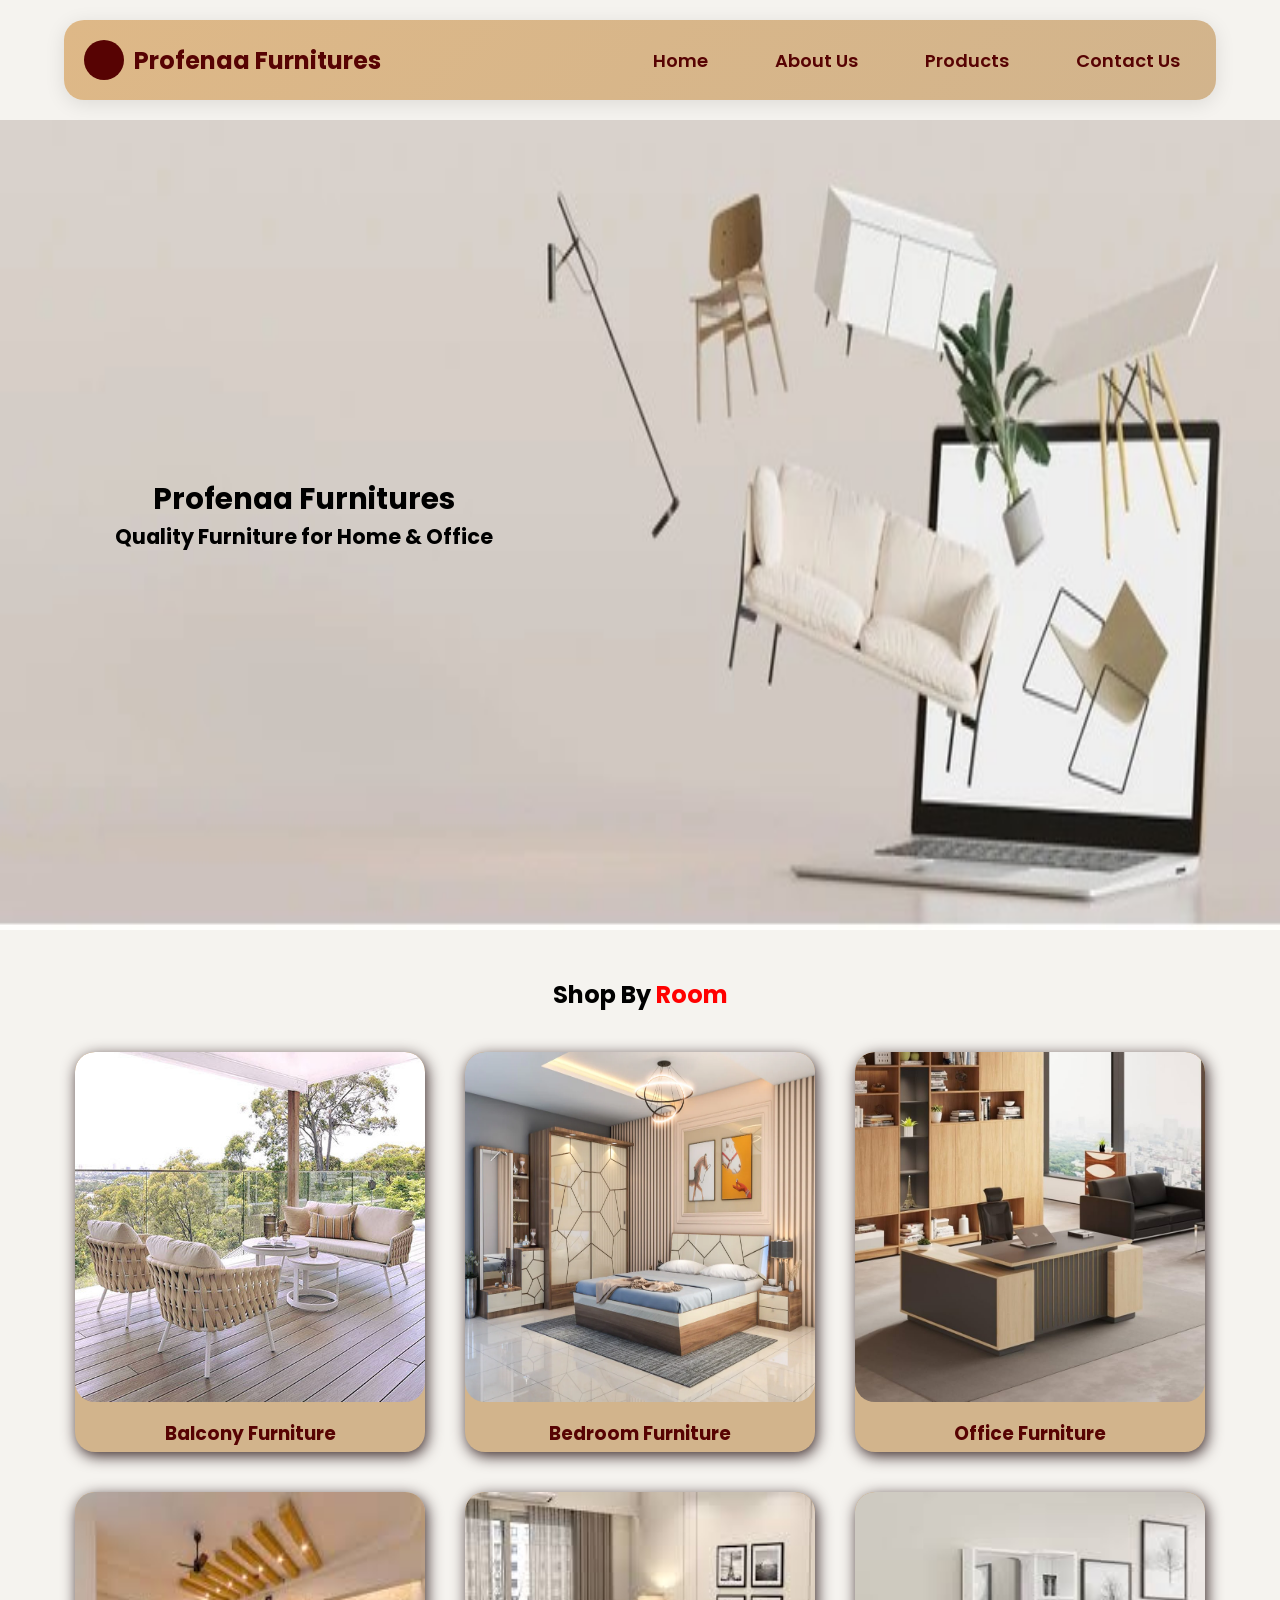
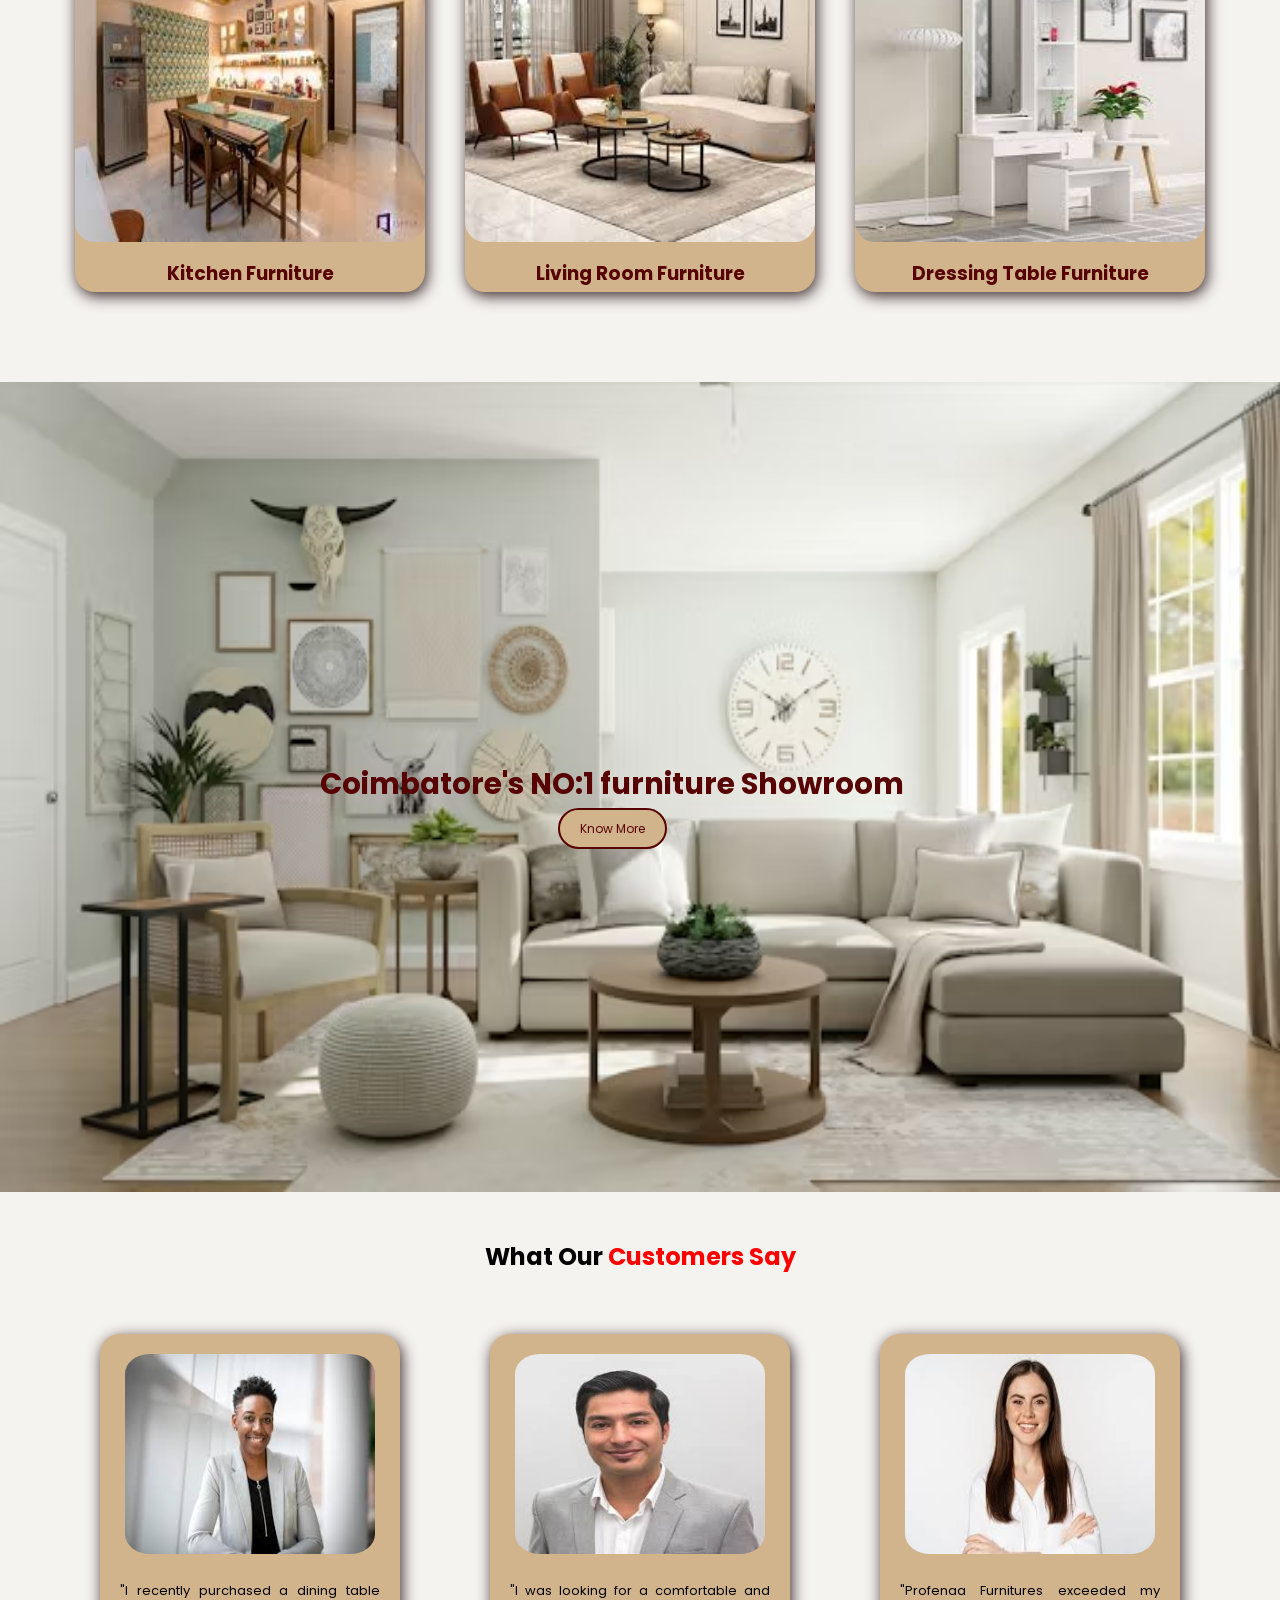
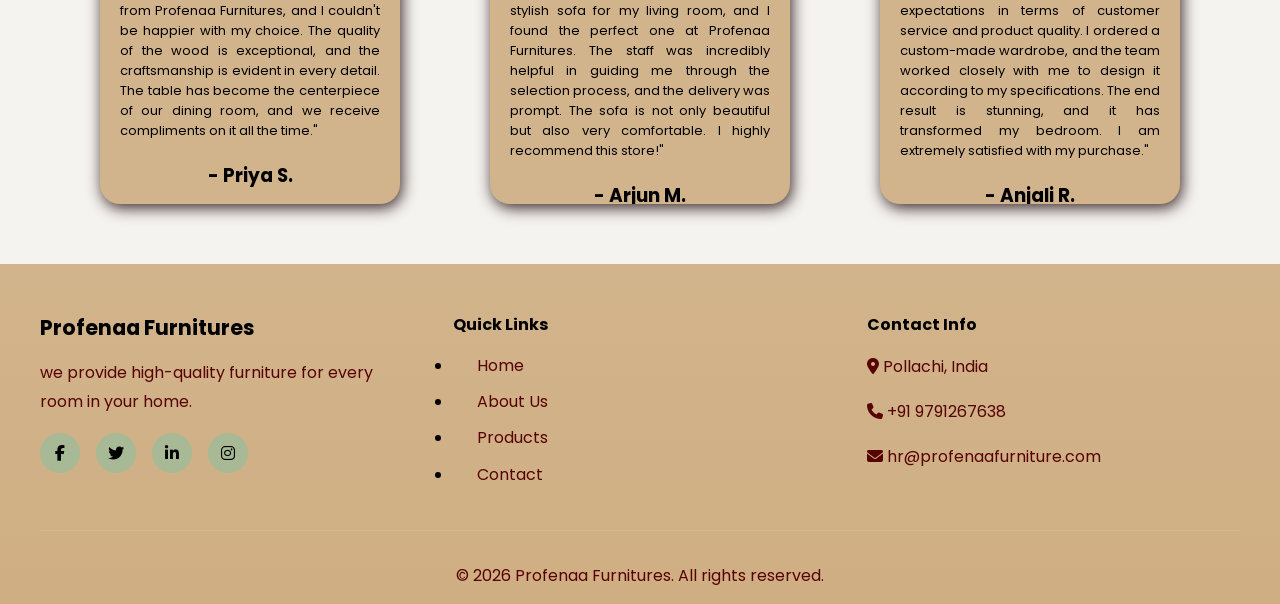
<file: index.html>
<!DOCTYPE html>
<html lang="en">
<head>
    <meta charset="UTF-8">
    <meta name="viewport" content="width=device-width, initial-scale=1.0">
    <title>Profenaa Furnitures - Quality Furniture for Home & Office</title>
    <meta name="description" content="The best furniture shop in coimbatore">
    <meta name="description" content="Good quality furnitures at low price">
    <meta name="description" content="Affordable furnitures in pollachi">
    <meta name="description" content="Furnitures at good price">
    <meta name="description" content="Premium furnitures in coimbatore">
    <meta name="keywords" content="best furnitures,affordable furnitures,premium furnitures,good quality,best quality">
    <link rel="stylesheet" href="index.css">
    <link rel="stylesheet" href="https://cdnjs.cloudflare.com/ajax/libs/font-awesome/6.5.0/css/all.min.css">
    <link href="https://fonts.googleapis.com/css2?family=Poppins:wght@400;600;700&display=swap" rel="stylesheet">
</head>
<body>
    
    <!-- Navbar -->
    <header>
        <nav>
            <div class="nav-container">
                <div class="logo">
                    <div class="logo-placeholder"></div>
                    <p class="logo-txt">Profenaa Furnitures</p>
                </div>
                <div class="pages">
                    <a href="index.html" class="text nav-link">Home</a>
                    <a href="about.html" class="text nav-link">About Us</a>
                    <a href="product.html" class="text nav-link">Products</a>
                    <a href="contact.html" class="text nav-link">Contact Us</a>
                </div>
                <div class="option" role="button" aria-expanded="false" aria-label="Open menu">
                    <svg xmlns="http://www.w3.org/2000/svg" height="35px" viewBox="0 -960 960 960" width="35px" fill="#570303">
                        <path d="M120-240v-80h720v80H120Zm0-200v-80h720v80H120Zm0-200v-80h720v80H120Z"/>
                    </svg>
                </div>
            </div>
        </nav>
    </header>

    <!-- Mobile Sidebar -->
    <ul class="sidebar" role="navigation" aria-label="Mobile navigation">
        <li><a href="index.html" class="sidebar-txt nav-link">Home</a></li>
        <li><a href="about.html" class="sidebar-txt nav-link">About Us</a></li>
        <li><a href="product.html" class="sidebar-txt nav-link">Products</a></li>
        <li><a href="contact.html" class="sidebar-txt nav-link">Contact Us</a></li>
        <li class="close" role="button" aria-label="Close menu">
            <svg xmlns="http://www.w3.org/2000/svg" height="35px" viewBox="0 -960 960 960" width="35px" fill="#570303">
                <path d="m256-200-56-56 224-224-224-224 56-56 224 224 224-224 56 56-224 224 224 224-56 56-224-224-224 224Z"/>
            </svg>
        </li>
    </ul>

    <!-- Hero Section -->
    <section class="hero">
        <div class="hero-img-container">
            <img class="hero-img" src="pic/hero2.jpg" alt="best furniture shop in coimbatore">
            <div class="hero-text">
                <h3>Profenaa Furnitures</h3>
                <h5>Quality Furniture for Home & Office</h5>
            </div>
        </div>
    </section>

    <!-- shop by room -->
     <section class="byroom">
        
        <h1 class="centerhead">
            Shop By <span class="red">Room</span>
        </h1>

        <div class="byroom-container">

            <div class="container1">

                <div class="byroom-card">
                    <img class="by-room-img" src="pic/balcony.jpg" alt="low price furniture shop in coimbatore">
                    <h3 class="by-room-txt">Balcony Furniture</h3>
                </div>

                <div class="byroom-card">
                    <img class="by-room-img" src="pic/bedroom.webp" alt="wooden furnitures in pollachi">
                    <h3 class="by-room-txt">Bedroom Furniture</h3>
                </div>

                <div class="byroom-card">
                    <img class="by-room-img" src="pic/office.jpg" alt="premium furnitures in pollachi">
                    <h3 class="by-room-txt">Office Furniture</h3>
                </div>

            </div>

            <div class="container2">

                <div class="byroom-card">
                    <img class="by-room-img" src="pic/kitchen.jpg" alt="">
                    <h3 class="by-room-txt">Kitchen Furniture</h3>
                </div>

                <div class="byroom-card">
                    <img class="by-room-img" src="pic/livingroom.jpg" alt="">
                    <h3 class="by-room-txt">Living Room Furniture</h3>
                </div>

                <div class="byroom-card">
                    <img class="by-room-img" src="pic/dressingtable.jpg" alt="">
                    <h3 class="by-room-txt">Dressing Table Furniture</h3>
                </div>

            </div>
           
        </div>

    </section>

    <!-- know more -->
    <section class="know-more">

        <div class="know-more-container">

            <img class="know-more-img" src="pic/hall furniture.avif" alt="">

            <div class="know-more-text-container">
                <h3 class="know-more-text">Coimbatore's NO:1 furniture Showroom</h3>
                <a class="know-more-button" href="about.html">Know More</a>
            </div>
           
        </div>

    </section>
    
    <!-- testimonials -->
    <section class="testimonials">
        <h1 class="centerhead">
            What Our <span class="red">Customers Say</span>
        </h1>

        <div class="testimonials-container">

            <div class="testimonial-card">
                <img class="testimonial-img" src="pic/testimonials1.jpg" alt="">
                <p class="testimonial-text">"I recently purchased a dining table from Profenaa Furnitures, and I couldn't be happier with my choice. The quality of the wood is exceptional, and the craftsmanship is evident in every detail. The table has become the centerpiece of our dining room, and we receive compliments on it all the time."</p>
                <h3 class="testimonial-name">- Priya S.</h3>
            </div>

            <div class="testimonial-card">
                <img class="testimonial-img" src="pic/testimonials2.jpg" alt="">
                <p class="testimonial-text">"I was looking for a comfortable and stylish sofa for my living room, and I found the perfect one at Profenaa Furnitures. The staff was incredibly helpful in guiding me through the selection process, and the delivery was prompt. The sofa is not only beautiful but also very comfortable. I highly recommend this store!"</p>
                <h3 class="testimonial-name">- Arjun M.</h3>
            </div>

            <div class="testimonial-card">
                <img class="testimonial-img" src="pic/testimonials3.jpg" alt="">
                <p class="testimonial-text">"Profenaa Furnitures exceeded my expectations in terms of customer service and product quality. I ordered a custom-made wardrobe, and the team worked closely with me to design it according to my specifications. The end result is stunning, and it has transformed my bedroom. I am extremely satisfied with my purchase."</p>
                <h3 class="testimonial-name" id="margin-bottom">- Anjali R.</h3>
            </div>

        </div>

    </section>

    <!-- contact us -->

    <footer class="footer" id="contact">
        <div class="footer-content">
            <div class="footer-section">
                <h3> Profenaa Furnitures</h3>
                <p>we provide high-quality furniture for every room in your home.</p>
                <div class="social-links">
                    <a href="#"><i class="fab fa-facebook-f"></i></a>
                    <a href="#"><i class="fab fa-twitter"></i></a>
                    <a href="#"><i class="fab fa-linkedin-in"></i></a>
                    <a href="#"><i class="fab fa-instagram"></i></a>
                </div>
            </div>
            <div class="footer-section">
                <h4>Quick Links</h4>
                <ul>
                    <li><a href="index.html">Home</a></li>
                    <li><a href="about.html">About Us</a></li>
                    <li><a href="product.html">Products</a></li>
                    <li><a href="contact.html">Contact</a></li>
                </ul>
            </div>
            <div class="footer-section">
                <h4>Contact Info</h4>
                <p><i class="fas fa-map-marker-alt"></i> Pollachi, India</p>
                <p><i class="fas fa-phone"></i> +91 9791267638</p>
                <p><i class="fas fa-envelope"></i> hr@profenaafurniture.com</p>
            </div>
        </div>
        <div class="footer-bottom">
            <p>&copy; 2026 Profenaa Furnitures. All rights reserved.</p>
        </div>
    </footer>    
    
    <script src="index.js"></script>

</body>
</html>
</file>
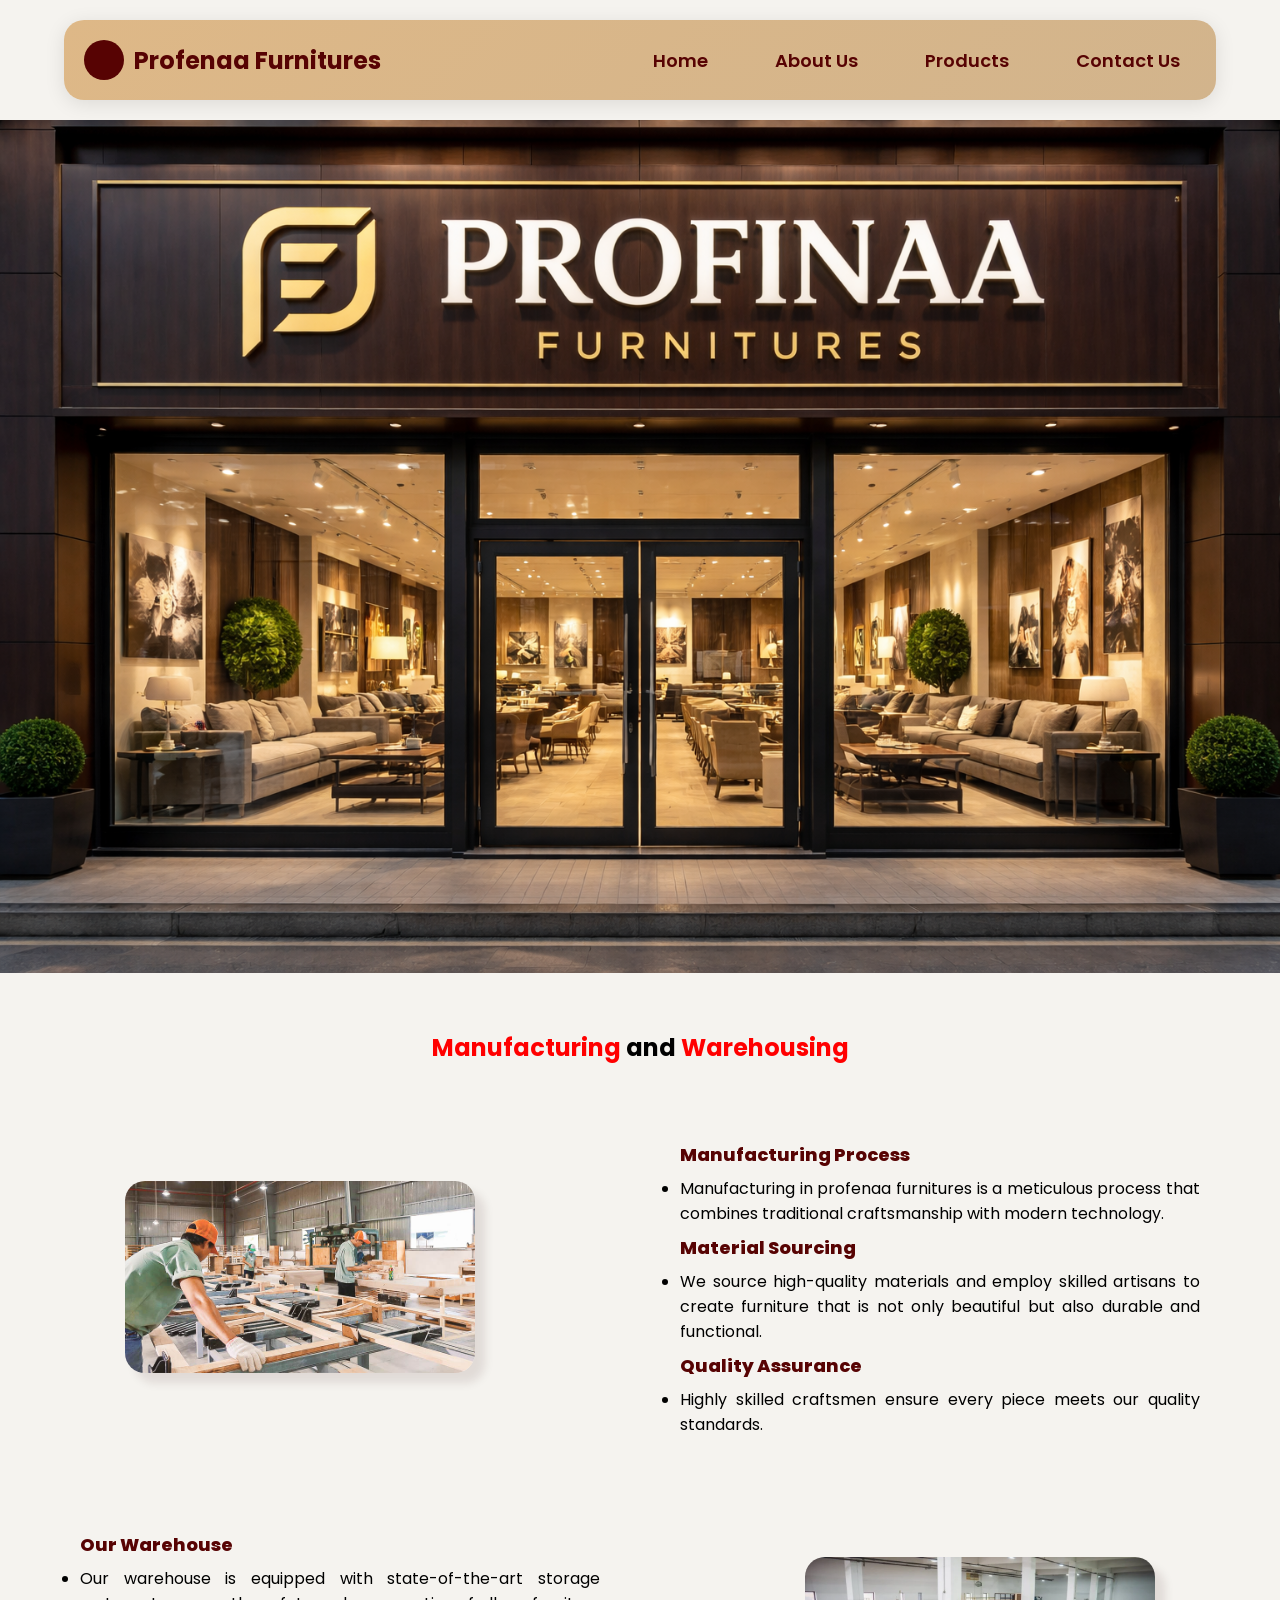
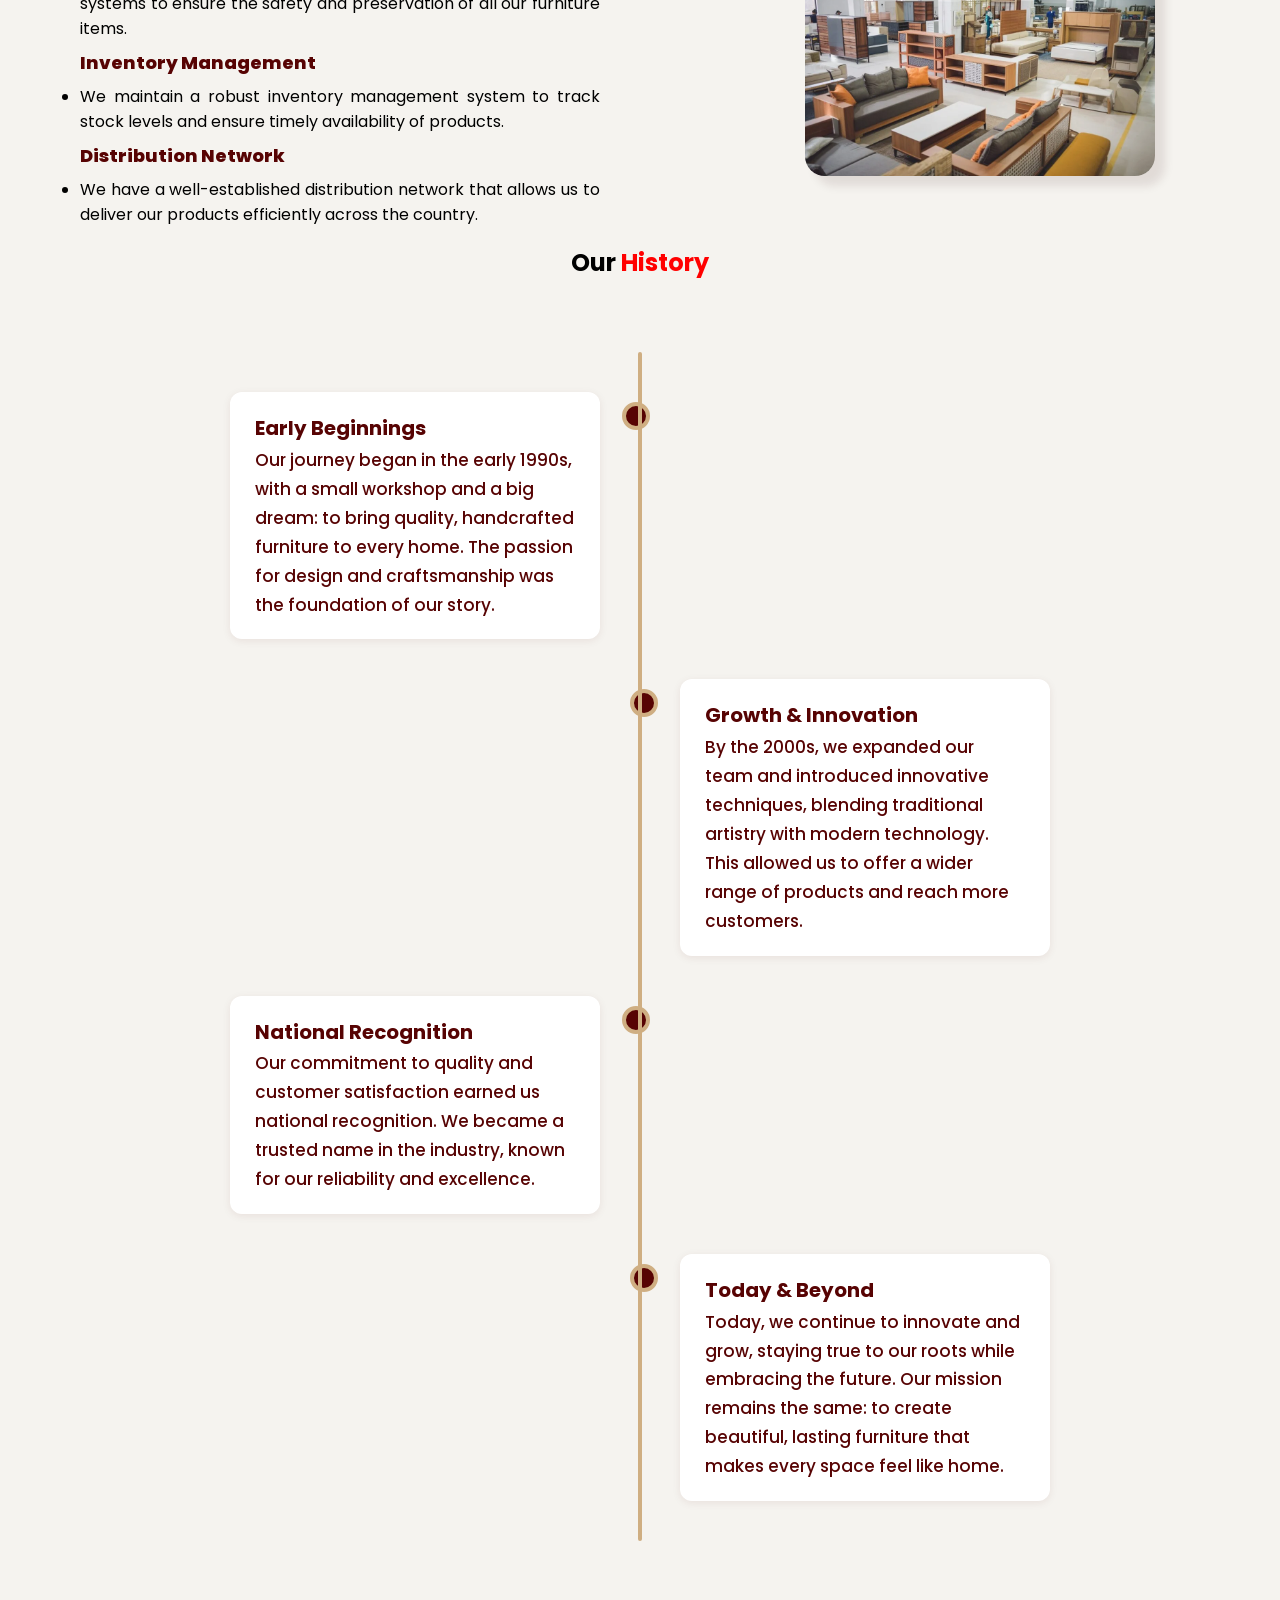
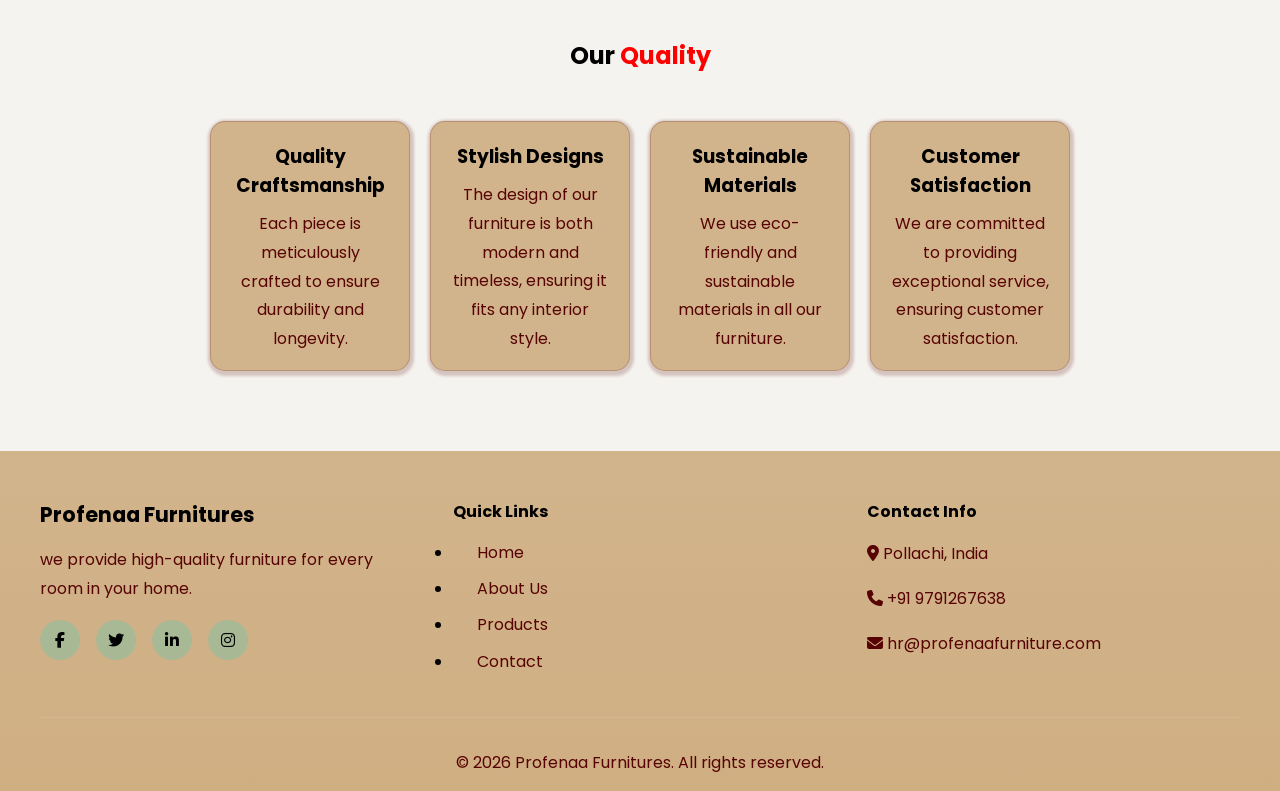
<file: about.html>
<!DOCTYPE html>
<html lang="en">
<head>
    <meta charset="UTF-8">
    <meta name="viewport" content="width=device-width, initial-scale=1.0">
    <title>Profenaa Furnitures - Quality Furniture for Home & Office</title>
    <meta name="description" content="The best furniture shop in coimbatore">
    <meta name="description" content="Good quality furnitures at low price">
    <meta name="description" content="Affordable furnitures in pollachi">
    <meta name="description" content="Furnitures at good price">
    <meta name="description" content="Premium furnitures in coimbatore">
    <meta name="keywords" content="best furnitures,affordable furnitures,premium furnitures,good quality,best quality">
    <link rel="stylesheet" href="about.css">
    <link rel="stylesheet" href="https://cdnjs.cloudflare.com/ajax/libs/font-awesome/6.5.0/css/all.min.css">
    <link href="https://fonts.googleapis.com/css2?family=Poppins:wght@400;600;700&display=swap" rel="stylesheet">
    
</head>
<body>
    <!-- Navbar -->
    <header>
        <nav>
            <div class="nav-container">
                <div class="logo">
                    <div class="logo-placeholder"></div>
                    <p class="logo-txt">Profenaa Furnitures</p>
                </div>
                <div class="pages">
                    <a href="index.html" class="text nav-link">Home</a>
                    <a href="about.html" class="text nav-link">About Us</a>
                    <a href="product.html" class="text nav-link">Products</a>
                    <a href="contact.html" class="text nav-link">Contact Us</a>
                </div>
                <div class="option" role="button" aria-expanded="false" aria-label="Open menu">
                    <svg xmlns="http://www.w3.org/2000/svg" height="35px" viewBox="0 -960 960 960" width="35px" fill="#570303">
                        <path d="M120-240v-80h720v80H120Zm0-200v-80h720v80H120Zm0-200v-80h720v80H120Z"/>
                    </svg>
                </div>
            </div>
        </nav>
    </header>

    <!-- Mobile Sidebar -->
    <ul class="sidebar" role="navigation" aria-label="Mobile navigation">
        <li><a href="index.html" class="sidebar-txt nav-link">Home</a></li>
        <li><a href="#about" class="sidebar-txt nav-link">About Us</a></li>
        <li><a href="product.html" class="sidebar-txt nav-link">Products</a></li>
        <li><a href="#contact" class="sidebar-txt nav-link">Contact Us</a></li>
        <li class="close" role="button" aria-label="Close menu">
            <svg xmlns="http://www.w3.org/2000/svg" height="35px" viewBox="0 -960 960 960" width="35px" fill="#570303">
                <path d="m256-200-56-56 224-224-224-224 56-56 224 224 224-224 56 56-224 224 224 224-56 56-224-224-224 224Z"/>
            </svg>
        </li>
    </ul>

    <!-- Hero Section -->
    <section class="hero">

        <div class="hero-img-container">
            <img class="hero-img" src="pic/shopimage.png" alt="best furniture shop in coimbatore">
        </div>

    </section>
    
    <!-- content -->

    <section class="content">

        <h1 class="center"><span class="red">Manufacturing </span>and <span class="red">Warehousing</span></h1>

        <div class="content-container">

            <div class="card">

                <div class="card-img">
                    <img class="img1" src="pic/content1.jpg" alt="affordable furnitures"> 
                </div>

                <div class="card-text-1">

                    <ul class="content-container-1">
                        <h3 class="content-text-1">Manufacturing Process</h3>
                        <li class="text-decor">Manufacturing in profenaa furnitures is a meticulous process that combines traditional craftsmanship with modern technology.</li>
                        <h3 class="content-text-1">Material Sourcing</h3>
                        <li class="text-decor">We source high-quality materials and employ skilled artisans to create furniture that is not only beautiful but also durable and functional.</li>
                        <h3 class="content-text-1">Quality Assurance</h3>
                        <li class="text-decor">Highly skilled craftsmen ensure every piece meets our quality standards.</h3></li>
                    </ul>
                     
                </div>

            </div>

            <div class="card">

                <div class="card-text-2">

                    <ul class="content-container-2">
                        <h3 class="content-text-2">Our Warehouse</h3>
                        <li class="text-decor">Our warehouse is equipped with state-of-the-art storage systems to ensure the safety and preservation of all our furniture items.</li>
                        <h3 class="content-text-2">Inventory Management</h3>
                        <li class="text-decor">We maintain a robust inventory management system to track stock levels and ensure timely availability of products.</li>
                        <h3 class="content-text-2">Distribution Network</h3>
                        <li class="text-decor">We have a well-established distribution network that allows us to deliver our products efficiently across the country.</li>
                    </ul>
                
                </div>

                <div class="card-img">
                    <img class="img2" src="pic/content2.jpg" alt="premium furnitures">
                </div>

            </div>

        </div>

    </section>

    <!-- history -->

    <section class="history" id="about">

        <h1 class="center">Our <span class="red">History</span> </h1>

        <div class="history-container">
            <div class="timeline">
                <div class="timeline-item left" style="animation-delay: 0.1s;">
                    <div class="timeline-content">
                        <h3>Early Beginnings</h3>
                        <p>Our journey began in the early 1990s, with a small workshop and a big dream: to bring quality, handcrafted furniture to every home. The passion for design and craftsmanship was the foundation of our story.</p>
                    </div>
                </div>
                <div class="timeline-item right" style="animation-delay: 0.3s;">
                    <div class="timeline-content">
                        <h3>Growth & Innovation</h3>
                        <p>By the 2000s, we expanded our team and introduced innovative techniques, blending traditional artistry with modern technology. This allowed us to offer a wider range of products and reach more customers.</p>
                    </div>
                </div>
                <div class="timeline-item left" style="animation-delay: 0.5s;">
                    <div class="timeline-content">
                        <h3>National Recognition</h3>
                        <p>Our commitment to quality and customer satisfaction earned us national recognition. We became a trusted name in the industry, known for our reliability and excellence.</p>
                    </div>
                </div>
                <div class="timeline-item right" style="animation-delay: 0.7s;">
                    <div class="timeline-content">
                        <h3>Today & Beyond</h3>
                        <p>Today, we continue to innovate and grow, staying true to our roots while embracing the future. Our mission remains the same: to create beautiful, lasting furniture that makes every space feel like home.</p>
                    </div>
                </div>
            </div>
        </div>

    </section>

    <!-- our quality -->
    
    <section class="quality">

        <div class="quality-container">

            <h1 class="sidehead">Our <span class="red">Quality</span></h1>

            <div class="quality-text">

                <div class="quality-card">
                    <h3 class="quality-sidehead">Quality Craftsmanship</h3>
                    <p class="quality-para">Each piece is meticulously crafted to ensure durability and longevity.</p>
                </div>

                <div class="quality-card">
                    <h3 class="quality-sidehead">Stylish Designs</h3>
                    <p class="quality-para">The design of our furniture is both modern and timeless, ensuring it fits any interior style.</p>
                </div>

                 <div class="quality-card">
                    <h3 class="quality-sidehead">Sustainable Materials</h3>
                    <p class="quality-para">We use eco-friendly and sustainable materials in all our furniture.</p>
                </div>

                <div class="quality-card">
                    <h3 class="quality-sidehead">Customer Satisfaction</h3>
                    <p class="quality-para">We are committed to providing exceptional service, ensuring customer satisfaction.</p>
                </div>

            </div>

        </div>

    </section>

       
    </section>

    <!-- contact us -->

    <footer class="footer" id="contact">
        <div class="footer-content">
            <div class="footer-section">
                <h3> Profenaa Furnitures</h3>
                <p>we provide high-quality furniture for every room in your home.</p>
                <div class="social-links">
                    <a href="#"><i class="fab fa-facebook-f"></i></a>
                    <a href="#"><i class="fab fa-twitter"></i></a>
                    <a href="#"><i class="fab fa-linkedin-in"></i></a>
                    <a href="#"><i class="fab fa-instagram"></i></a>
                </div>
            </div>
            <div class="footer-section">
                <h4>Quick Links</h4>
                <ul>
                    <li><a href="index.html">Home</a></li>
                    <li><a href="about.html">About Us</a></li>
                    <li><a href="product.html">Products</a></li>
                    <li><a href="contact.html">Contact</a></li>
                </ul>
            </div>
            <div class="footer-section">
                <h4>Contact Info</h4>
                <p><i class="fas fa-map-marker-alt"></i> Pollachi, India</p>
                <p><i class="fas fa-phone"></i> +91 9791267638</p>
                <p><i class="fas fa-envelope"></i> hr@profenaafurniture.com</p>
            </div>
        </div>
        <div class="footer-bottom">
            <p>&copy; 2026 Profenaa Furnitures. All rights reserved.</p>
        </div>
    </footer>    

    <script src="index.js"></script>

</body>
</html>
</file>
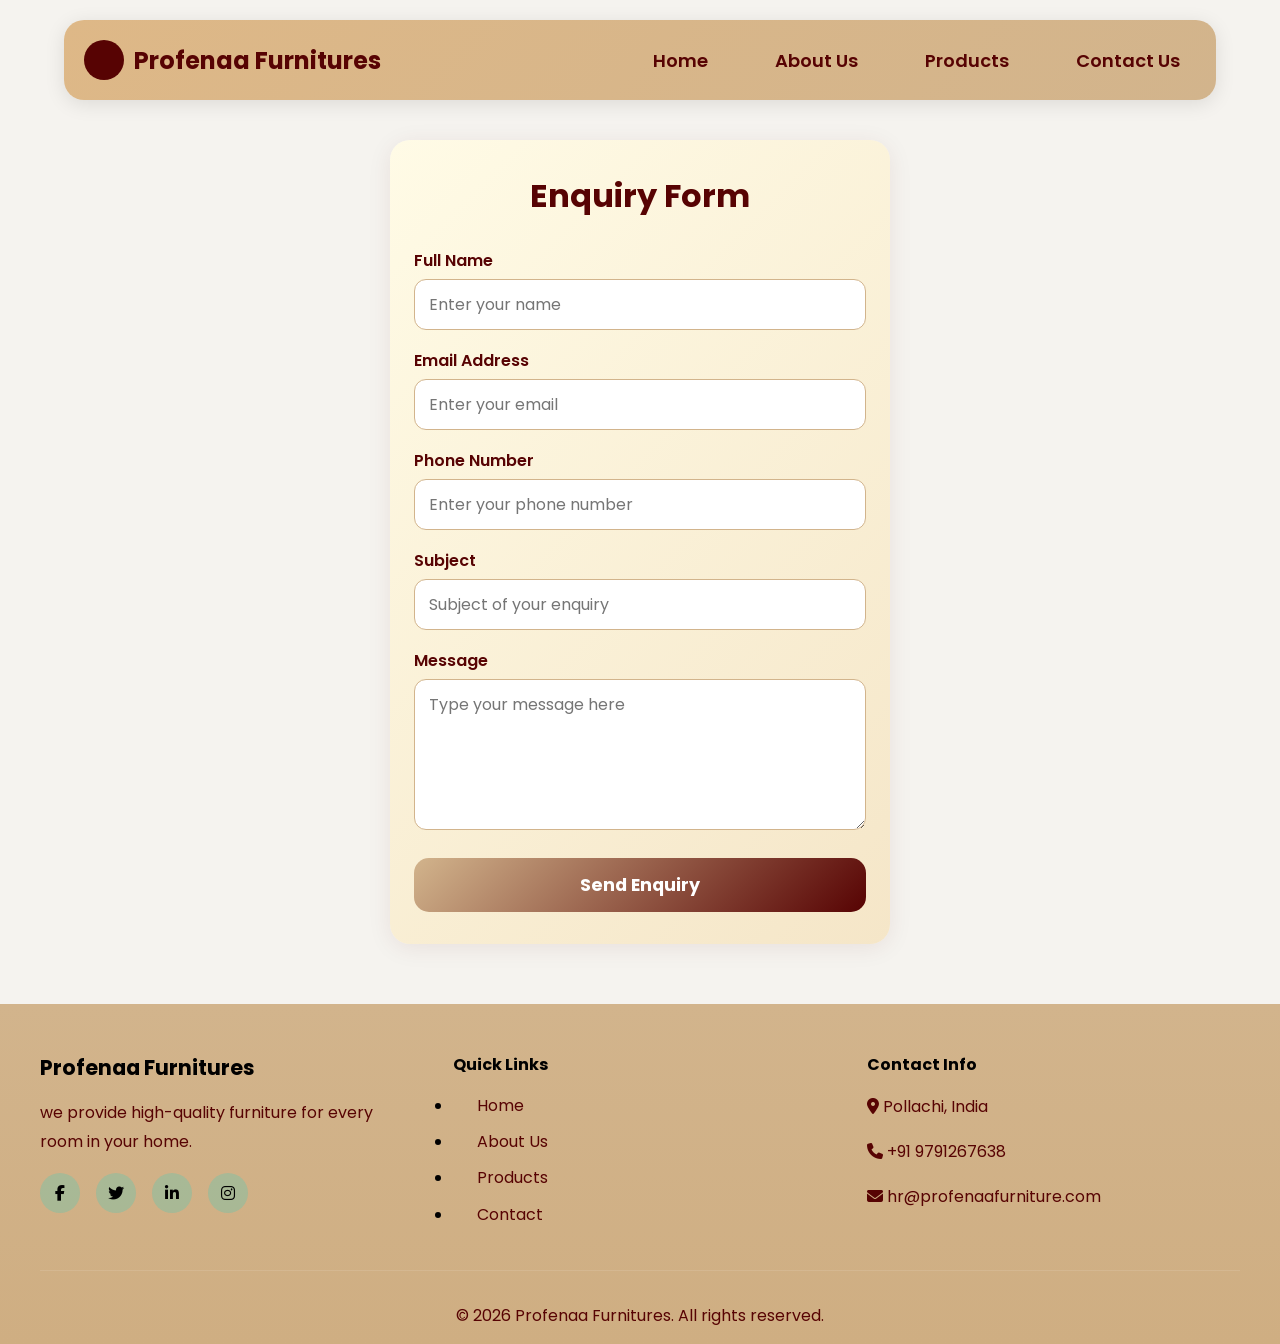
<file: contact.html>
<!DOCTYPE html>
<html lang="en">
<head>
    <meta charset="UTF-8">
    <meta name="viewport" content="width=device-width, initial-scale=1.0">
    <title>Profenaa Furnitures - Quality Furniture for Home & Office</title>
    <meta name="description" content="The best furniture shop in coimbatore">
    <meta name="description" content="Good quality furnitures at low price">
    <meta name="description" content="Affordable furnitures in pollachi">
    <meta name="description" content="Furnitures at good price">
    <meta name="description" content="Premium furnitures in coimbatore">
    <meta name="keywords" content="best furnitures,affordable furnitures,premium furnitures,good quality,best quality">
    <link rel="stylesheet" href="contact.css">
    <link rel="stylesheet" href="https://cdnjs.cloudflare.com/ajax/libs/font-awesome/6.5.0/css/all.min.css">
    <link href="https://fonts.googleapis.com/css2?family=Poppins:wght@400;600;700&display=swap" rel="stylesheet">
</head>
<body>
    <!-- Navbar -->
    <header>
        <nav>
            <div class="nav-container">
                <div class="logo">
                    <div class="logo-placeholder"></div>
                    <p class="logo-txt">Profenaa Furnitures</p>
                </div>
                <div class="pages">
                    <a href="index.html" class="text nav-link">Home</a>
                    <a href="about.html" class="text nav-link">About Us</a>
                    <a href="product.html" class="text nav-link">Products</a>
                    <a href="contact.html" class="text nav-link">Contact Us</a>
                </div>
                <div class="option" role="button" aria-expanded="false" aria-label="Open menu">
                    <svg xmlns="http://www.w3.org/2000/svg" height="35px" viewBox="0 -960 960 960" width="35px" fill="#570303">
                        <path d="M120-240v-80h720v80H120Zm0-200v-80h720v80H120Zm0-200v-80h720v80H120Z"/>
                    </svg>
                </div>
            </div>
        </nav>
    </header>

    <!-- Mobile Sidebar -->
    <ul class="sidebar" role="navigation" aria-label="Mobile navigation">
        <li><a href="index.html" class="sidebar-txt nav-link">Home</a></li>
        <li><a href="about.html" class="sidebar-txt nav-link">About Us</a></li>
        <li><a href="product.html" class="sidebar-txt nav-link">Products</a></li>
        <li><a href="contact.html" class="sidebar-txt nav-link">Contact Us</a></li>
        <li class="close" role="button" aria-label="Close menu">
            <svg xmlns="http://www.w3.org/2000/svg" height="35px" viewBox="0 -960 960 960" width="35px" fill="#570303">
                <path d="m256-200-56-56 224-224-224-224 56-56 224 224 224-224 56 56-224 224 224 224-56 56-224-224-224 224Z"/>
            </svg>
        </li>
    </ul>

    <!-- form -->

    <form class="enquiry-form" action="#" method="post">
        <h2>Enquiry Form</h2>
        <div class="form-group">
            <label for="name">Full Name</label>
            <input type="text" id="name" name="name" placeholder="Enter your name" required>
        </div>
        <div class="form-group">
            <label for="email">Email Address</label>
            <input type="email" id="email" name="email" placeholder="Enter your email" required>
        </div>
        <div class="form-group">
            <label for="phone">Phone Number</label>
            <input type="tel" id="phone" name="phone" placeholder="Enter your phone number" required>
        </div>
        <div class="form-group">
            <label for="subject">Subject</label>
            <input type="text" id="subject" name="subject" placeholder="Subject of your enquiry" required>
        </div>
        <div class="form-group">
            <label for="message">Message</label>
            <textarea id="message" name="message" rows="5" placeholder="Type your message here" required></textarea>
        </div>
        <button type="submit" class="submit-btn">Send Enquiry</button>
    </form>


    <!-- contact us -->

    <footer class="footer" id="contact">
        <div class="footer-content">
            <div class="footer-section">
                <h3> Profenaa Furnitures</h3>
                <p>we provide high-quality furniture for every room in your home.</p>
                <div class="social-links">
                    <a href="#"><i class="fab fa-facebook-f"></i></a>
                    <a href="#"><i class="fab fa-twitter"></i></a>
                    <a href="#"><i class="fab fa-linkedin-in"></i></a>
                    <a href="#"><i class="fab fa-instagram"></i></a>
                </div>
            </div>
            <div class="footer-section">
                <h4>Quick Links</h4>
                <ul>
                    <li><a href="index.html">Home</a></li>
                    <li><a href="about.html">About Us</a></li>
                    <li><a href="product.html">Products</a></li>
                    <li><a href="contact.html">Contact</a></li>
                </ul>
            </div>
            <div class="footer-section">
                <h4>Contact Info</h4>
                <p><i class="fas fa-map-marker-alt"></i> Pollachi, India</p>
                <p><i class="fas fa-phone"></i> +91 9791267638</p>
                <p><i class="fas fa-envelope"></i> hr@profenaafurniture.com</p>
            </div>
        </div>
        <div class="footer-bottom">
            <p>&copy; 2026 Profenaa Furnitures. All rights reserved.</p>
        </div>
    </footer>    
    

    <script src="contact.js"></script>



</body>
</html>
</file>
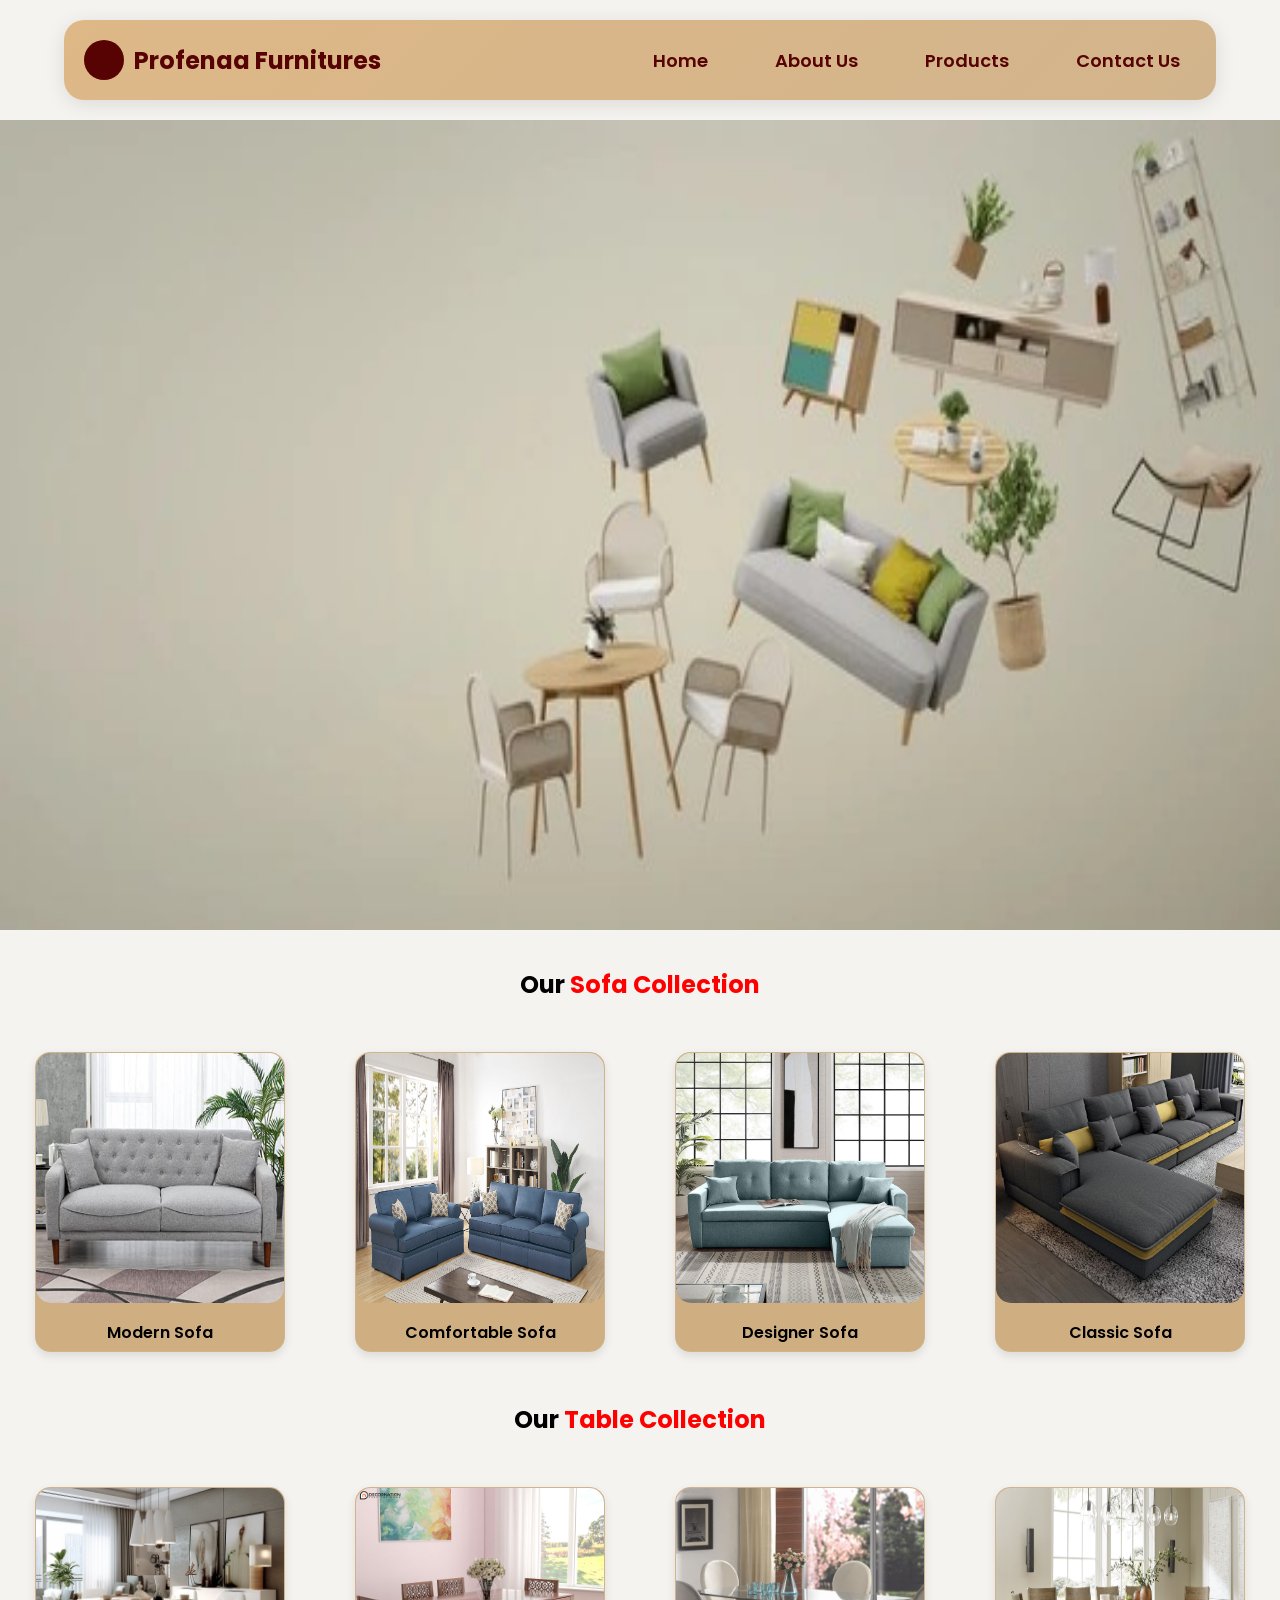
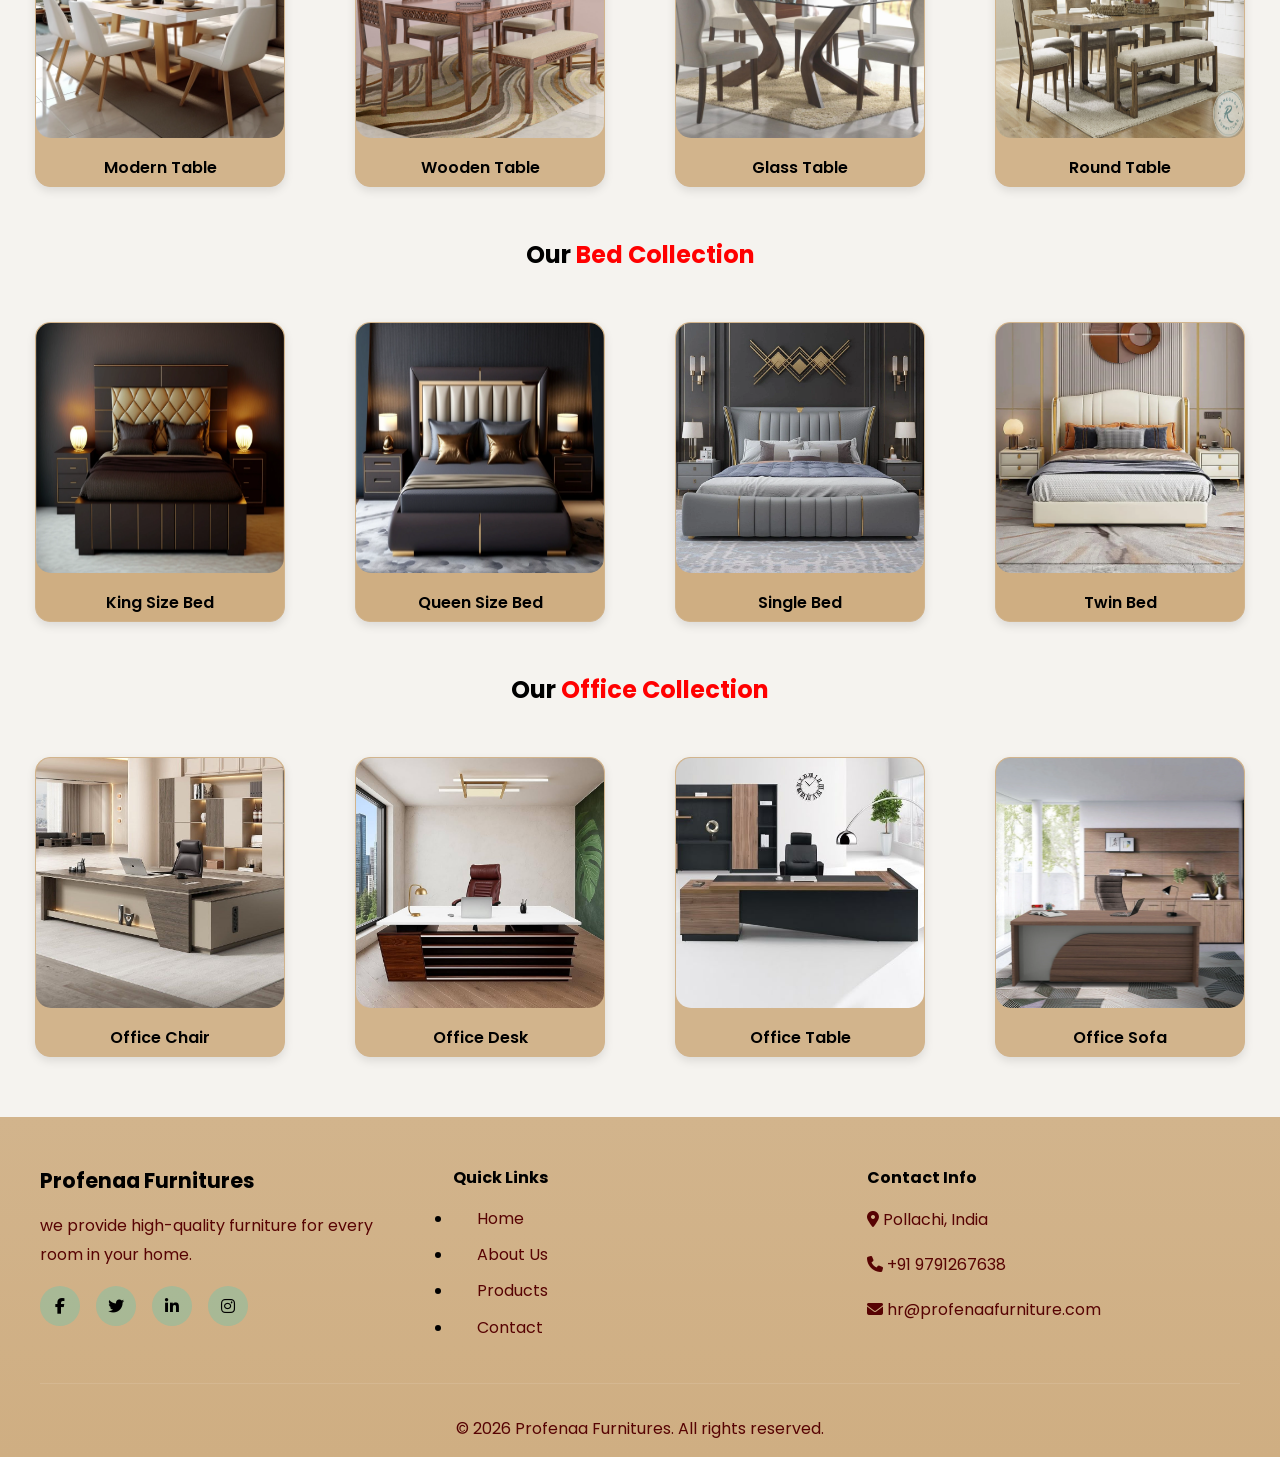
<file: product.html>
<!DOCTYPE html>
<html lang="en">
<head>
    <meta charset="UTF-8">
    <meta name="viewport" content="width=device-width, initial-scale=1.0">
    <title>Profenaa Furnitures - Quality Furniture for Home & Office</title>
    <meta name="description" content="The best furniture shop in coimbatore">
    <meta name="description" content="Good quality furnitures at low price">
    <meta name="description" content="Affordable furnitures in pollachi">
    <meta name="description" content="Furnitures at good price">
    <meta name="description" content="Premium furnitures in coimbatore">
    <meta name="keywords" content="best furnitures,affordable furnitures,premium furnitures,good quality,best quality">
    <link rel="stylesheet" href="product.css">
    <link rel="stylesheet" href="https://cdnjs.cloudflare.com/ajax/libs/font-awesome/6.5.0/css/all.min.css">
    <link href="https://fonts.googleapis.com/css2?family=Poppins:wght@400;600;700&display=swap" rel="stylesheet">
</head>
<body>
    <!-- Navbar -->
    <header>
        <nav>
            <div class="nav-container">
                <div class="logo">
                    <div class="logo-placeholder"></div>
                    <p class="logo-txt">Profenaa Furnitures</p>
                </div>
                <div class="pages">
                    <a href="index.html" class="text nav-link">Home</a>
                    <a href="about.html" class="text nav-link">About Us</a>
                    <a href="product.html" class="text nav-link">Products</a>
                    <a href="contact.html" class="text nav-link">Contact Us</a>
                </div>
                <div class="option" role="button" aria-expanded="false" aria-label="Open menu">
                    <svg xmlns="http://www.w3.org/2000/svg" height="35px" viewBox="0 -960 960 960" width="35px" fill="#570303">
                        <path d="M120-240v-80h720v80H120Zm0-200v-80h720v80H120Zm0-200v-80h720v80H120Z"/>
                    </svg>
                </div>
            </div>
        </nav>
    </header>

    <!-- Mobile Sidebar -->
    <ul class="sidebar" role="navigation" aria-label="Mobile navigation">
        <li><a href="index.html" class="sidebar-txt nav-link">Home</a></li>
        <li><a href="about.html" class="sidebar-txt nav-link">About Us</a></li>
        <li><a href="product.html" class="sidebar-txt nav-link">Products</a></li>
        <li><a href="contact.html" class="sidebar-txt nav-link">Contact Us</a></li>
        <li class="close" role="button" aria-label="Close menu">
            <svg xmlns="http://www.w3.org/2000/svg" height="35px" viewBox="0 -960 960 960" width="35px" fill="#570303">
                <path d="m256-200-56-56 224-224-224-224 56-56 224 224 224-224 56 56-224 224 224 224-56 56-224-224-224 224Z"/>
            </svg>
        </li>
    </ul>

    <!-- Hero Section -->
    <section class="hero">

        <div class="hero-img-container">
            <img class="hero-img" src="pic/hero1.jpg" alt="">
        </div>

    </section>
    
    <!-- Products sofa -->
    <section class="sofa">

        <h1 class="heading">Our <span class="red">Sofa Collection</span></h1>

        <div class="sofa-container">
        
            <div class="sofa-card">
                <img class="sofa-img" src="pic/sofa1.jpg" alt="Modern sofa">
                <p class="sofa-text">Modern Sofa</p>
            </div>

            <div class="sofa-card">
                <img class="sofa-img" src="pic/sofa2.jpeg" alt="Comfort sofa">
                <p class="sofa-text">Comfortable Sofa</p>
            </div>

            <div class="sofa-card">
                <img class="sofa-img" src="pic/sofa3.jpeg" alt="Designer sofa">
                <p class="sofa-text">Designer Sofa</p>
            </div>

            <div class="sofa-card">
                <img class="sofa-img" src="pic/sofa4.avif" alt="Classic sofa">
                <p class="sofa-text">Classic Sofa</p>
            </div>

        </div>

    </section>

    <!-- Products table -->
    <section class="table">

        <h1 class="heading">Our <span class="red">Table Collection</span></h1>

        <div class="table-container">

            <div class="table-card">
                <img class="table-img" src="pic/table1.webp" alt="Modern Table">
                <p class="table-text">Modern Table</p>
            </div>

            <div class="table-card">
                <img class="table-img" src="pic/table2.jpg" alt="Wooden Table">
                <p class="table-text">Wooden Table</p>
            </div>

            <div class="table-card">
                <img class="table-img" src="pic/table3.jpg" alt="Glass Table">
                <p class="table-text">Glass Table</p>
            </div>

            <div class="table-card">
                <img class="table-img" src="pic/table4.jpg" alt="Round Table">
                <p class="table-text">Round Table</p>
            </div>

        </div>

    </section>

    <!-- Products bed -->
    <section class="bed">

        <h1 class="heading">Our <span class="red">Bed Collection</span></h1>

        <div class="bed-container">

            <div class="bed-card">
                <img class="bed-img" src="pic/bed1.webp" alt="King Size Bed">
                <p class="bed-text">King Size Bed</p>
            </div>

            <div class="bed-card">
                <img class="bed-img" src="pic/bed2.webp" alt="Queen Size Bed">
                <p class="bed-text">Queen Size Bed</p>
            </div>

            <div class="bed-card">
                <img class="bed-img" src="pic/bed3.png" alt="Single Bed">
                <p class="bed-text">Single Bed</p>
            </div>

            <div class="bed-card">
                <img class="bed-img" src="pic/bed4.webp" alt="Twin Bed">
                <p class="bed-text">Twin Bed</p>
            </div>

        </div>

    </section>

    <!-- Products office -->
    <section class="office">

        <h1 class="heading">Our <span class="red">Office Collection</span></h1>

        <div class="office-container">

            <div class="office-card">
                <img class="office-img" src="pic/office1.jpg" alt="Office Chair">
                <p class="office-text">Office Chair</p>
            </div>

            <div class="office-card">
                <img class="office-img" src="pic/office2.jpg" alt="Office Desk">
                <p class="office-text">Office Desk</p>
            </div>

            <div class="office-card">
                <img class="office-img" src="pic/office3.jpg" alt="Office Table">
                <p class="office-text">Office Table</p>
            </div>

            <div class="office-card">
                <img class="office-img" src="pic/office4.jpg" alt="Office Sofa">
                <p class="office-text">Office Sofa</p>
            </div>

        </div>

    </section>


    <!-- contact us -->

    <footer class="footer" id="contact">
        <div class="footer-content">
            <div class="footer-section">
                <h3> Profenaa Furnitures</h3>
                <p>we provide high-quality furniture for every room in your home.</p>
                <div class="social-links">
                    <a href="#"><i class="fab fa-facebook-f"></i></a>
                    <a href="#"><i class="fab fa-twitter"></i></a>
                    <a href="#"><i class="fab fa-linkedin-in"></i></a>
                    <a href="#"><i class="fab fa-instagram"></i></a>
                </div>
            </div>
            <div class="footer-section">
                <h4>Quick Links</h4>
                <ul>
                    <li><a href="index.html">Home</a></li>
                    <li><a href="about.html">About Us</a></li>
                    <li><a href="product.html">Products</a></li>
                    <li><a href="contact.html">Contact</a></li>
                </ul>
            </div>
            <div class="footer-section">
                <h4>Contact Info</h4>
                <p><i class="fas fa-map-marker-alt"></i> Pollachi, India</p>
                <p><i class="fas fa-phone"></i> +91 9791267638</p>
                <p><i class="fas fa-envelope"></i> hr@profenaafurniture.com</p>
            </div>
        </div>
        <div class="footer-bottom">
            <p>&copy; 2026 Profenaa Furnitures. All rights reserved.</p>
        </div>
    </footer> 

    <script src="index.js"></script>
</body>
</html>
</file>
<file: index.css>
* {
    margin: 0;
    padding: 0;
    box-sizing: border-box;
    font-family: 'Poppins', sans-serif;
}

body {
    overflow-x: hidden;
    background-color: #f5f3ef;
}

/* Navbar */
.nav-container {
    display: flex;
    flex-direction: row;
    justify-content: space-between;
    align-items: center;
    width: 90%;
    background: linear-gradient(135deg, burlywood, #d2b48c);
    margin: 0 5%;
    margin-top: 20px;
    padding: 0 20px;
    border-radius: 20px;
    height: 80px;
    box-shadow: 0 4px 20px rgba(0,0,0,0.1);
}

.logo {
    display: flex;
    align-items: center;
    gap: 10px;
}

.logo-placeholder {
    width: 40px;
    height: 40px;
    background: #570303;
    border-radius: 50%;
}

.logo-txt {
    font-size: 24px;
    font-weight: 700;
    color: #570303;
}

.pages {
    display: flex;
    gap: 35px;
    align-items: center;
}

.nav-link {
    text-decoration: none;
    font-size: 18px;
    font-weight: 600;
    color: #570303 !important;
    padding: 8px 16px;
    border-radius: 25px;
    transition: all 0.3s ease;
}

.nav-link:hover {
    background: rgba(87, 3, 3, 0.1);
    transform: translateY(-2px);
}

.option {
    display: none;
    flex-direction: column;
    cursor: pointer;
    padding: 10px;
    border-radius: 10px;
    transition: background 0.3s ease;
}

.option:hover {
    background: rgba(87, 3, 3, 0.1);
}

/* Sidebar */
.sidebar {
    list-style: none;
    position: fixed;
    top: 0;
    right: -100%;
    width: 60%;
    max-width: 300px;
    height: 100vh;
    background: linear-gradient(135deg, burlywood, #d2b48c);
    padding: 100px 30px 30px;
    box-shadow: -5px 0 20px rgba(0,0,0,0.2);
    z-index: 2000;
    transition: right 0.4s cubic-bezier(0.4,0,0.2,1);
    display: flex;
    flex-direction: column;
    gap: 10px;
}

.sidebar.active {
    right: 0;
}

.sidebar-txt {
    font-size: 20px;
    font-weight: 600;
    color: #570303;
    padding: 15px 20px;
    border-radius: 15px;
    transition: all 0.3s ease;
    text-decoration: none;
    display: block;
}

.sidebar-txt:hover {
    background: rgba(87, 3, 3, 0.1);
    transform: translateX(10px);
}

.close {
    position: absolute;
    top: 30px;
    right: 30px;
    cursor: pointer;
    padding: 10px;
    border-radius: 50%;
    transition: background 0.3s ease;
}

.close:hover {
    background: rgba(87, 3, 3, 0.1);
}

/* Responsive */
@media (max-width: 768px) {
    .pages {
        display: none;
    }
    
    .option {
        display: flex;
    }
    
    .nav-container {
        margin-top: 15px;
        height: 70px;
    }
    
    .logo-txt {
        font-size: 20px;
    }
    
    .sidebar-txt{
        font-size: 15px;
    }

    .sidebar{
        margin-top: 2%;
    }
}

@media (max-width: 426px) {
    .sidebar {
        width: 60%;
        margin-top: 3.5%;
    }
} 

@media (max-width: 376px) {
    .sidebar {
        width: 60%;
        margin-top: 4%;
    }
} 

@media (max-width: 321px) {
    .sidebar {
        width: 60%;
        margin-top: 5%;
    }
}  


@media (min-width: 769px) {
    .sidebar {
        display: none !important;
    }
}


/* hero section */

.hero-img-container img{
    width: 100vw;
    height: 90vh;
    margin-top: 20px;
}

.hero-text{
    position: absolute;
    top: 53%;
    left: 9%;
    text-align: center;
    font-size: 25px;
}
@media (max-width:769px){
    .hero-text{
        font-size: 18px;
    }
}

@media(max-width:426px){
    .hero-text{
        font-size: 12px;
        left: 5%;
        top: 60%;
    }
    .hero-img-container img{
    width: 100vw;
    height: 80vh;
    margin-top: 20px;
}
}

@media(max-width:321px){
    .hero-text{
        font-size: 10px;
        left: 5%;
        top: 60%;
    }
    .hero-img-container{
        height: 60%;
    }

}



/* shop by room */

.container1{
    display: flex;
    justify-content: center;
}

.container2{
    display: flex;
    justify-content: center;

}

.byroom-card{
    width: 350px;
    height: 400px;
    margin: 20px;
    border-radius: 20px;
    overflow: hidden;
    box-shadow: 2px 4px 15px rgb(58, 40, 40);
    transition: transform 0.3s ease, box-shadow 0.3s ease;
    text-align: center;
    background-color: #d2b48c;
}

.byroom-card:hover{
    transform: scale(1.1);
}

.by-room-img{
    width: 350px;
    height: 350px;
    border-radius: 20px;
}

.by-room-txt{
    color: #570303; 
    margin-top: 10px;
}

.centerhead{
    text-align: center;
    margin-top: 40px;
    margin-bottom: 20px;
}

.red{
    color: red;
}

@media (max-width:769px){
    .centerhead{
        font-size: 20px;
    }
    .by-room-txt{
        font-size: 15px;
    }
    .byroom-card{
        height:300px;
    }
    .by-room-img{
        height: 255px;
    }
}

@media (max-width:426px) {
    .container1{
        display: inline;
    }
    .container2{
        display: inline;
    }
    .byroom-card{
        margin-left:9%;
    }
}

@media(max-width:376px){
    .byroom-card{
        width: 90%;
        margin-left: 5%;
    }
}

@media(max-width:321px){
    .byroom-card{
        height:250px;
        width: 80%;
        margin-left: 10%;
    }
    .by-room-img{
        height: 205px;
        margin-left: 0%;
    }
}

/* know more */

.know-more-container{
    position: relative;
}

.know-more-img{
    width: 100vw;
    height: 90vh;
    margin-top: 70px;
}

.know-more-text-container{
    position: absolute;
    bottom: 40%;
    left: 25%;
    text-align: center;
    font-size: 25px;
}

.know-more-text{
    color: #570303;
}

.know-more-text:hover{
    color: #661818;
    transform: scale(0.9);
}

.know-more-button{
    color: #570303;
    background-color: #d2b48c;
    border: 2px solid #570303;
    padding: 10px 20px;
    border-radius: 25px;
    cursor: pointer;
    transition: all 0.3s ease;
    text-decoration: none;
    font-size: 12px;
    animation: fadeUp 2s ease;
}


.know-more-button:hover{
    background-color: #570303;
    color: white;
    transform: scale(1.1);
}

@media (max-width:769px){
    .know-more-text-container{
        left: 25%;
    }
    .know-more-text{
        font-size: 20px;
    }
}

@media(max-width:426px){
    .know-more-text-container{
        left: 15%;
    }
    .know-more-text{
        font-size: 15px;
    }   
}

/* testimonials */

.testimonials-container{
    display: flex;
    justify-content: center;
    margin-top: 40px;
    gap:50px;
    margin-bottom: 40px;
}

.testimonial-card{
    width: 300px;
    height: 470px;
    margin: 20px;
    border-radius: 20px;
    overflow: hidden;
    box-shadow: 2px 4px 15px rgb(58, 40, 40);
    transition: transform 0.3s ease, box-shadow 0.3s ease;
    text-align: center;
    background-color: #d2b48c;
}

.testimonial-card:hover{
    transform: scale(1.1);
}

.testimonial-img{
    width: 250px;
    height: 200px;
    border-radius:10%;
    margin-top: 20px;
}

.testimonial-text{
    text-align: justify;
    padding: 20px;
    font-size: 13px;
}

@media (max-width:1025px){
    .testimonial-card{
        height: 510px;
    }
}

@media(max-width:769px){
    .testimonials .centerhead{
        margin-left: 0;
    }
    .testimonials-container{
        display: inline-block;
        margin-left: 30%;
        height: 500px;
    }
}

@media(max-width:426px){
    .testimonials-container{
        display: inline-block;
        margin-left: 10%;
    }
}

@media(max-width:376px){
    .testimonial-card{
        margin-left: 2.5%;
    }
}

@media(max-width:321px){
    .testimonials-container{
        margin-left: 0px;
    }
    .testimonial-card{
        width: 250px;
        margin-left: 10%;
    }
    .testimonial-img{
        width: 200px;
        height: 150px;
    }
}

/* contact us */

.footer {
    background: linear-gradient(to bottom, #d2b48c, #cfae82);
    color: var(--white);
    padding: 3rem 2rem 1rem;
}

.footer-content {
    max-width: 1200px;
    margin: 0 auto;
    display: grid;
    grid-template-columns: repeat(auto-fit, minmax(250px, 1fr));
    gap: 2.5rem;
    margin-bottom: 2rem;
}

.footer-section h3,
.footer-section h4 {
    color: var(--accent-color);
    margin-bottom: 1rem;
}

.footer-section h3 {
    display: flex;
    align-items: center;
    gap: 0.5rem;
    font-size: 1.3rem;
}

.footer-section p {
    color: #570303;
    line-height: 1.8;
    margin-bottom: 1rem;
}

.footer-section ul li {
    margin-bottom: 0.7rem;
}

.footer-section ul li a {
    color: #570303;
    text-decoration: none;
    transition: var(--transition);
    display: flex;
    align-items: center;
    gap: 0.5rem;
}

.footer-section ul li a::before {
    content: '→';
    color: var(--accent-color);
    opacity: 0;
    transition: var(--transition);
}

.footer-section ul li a:hover::before {
    opacity: 1;
    transform: translateX(5px);
}

.footer-section ul li a:hover {
    color: var(--accent-color);
}

.social-links {
    display: flex;
    gap: 1rem;
}

.social-links a {
    width: 40px;
    height: 40px;
    background: rgba(6, 214, 208, 0.2);
    border-radius: 50%;
    display: flex;
    align-items: center;
    justify-content: center;
    color: var(--accent-color);
    transition: var(--transition);
    text-decoration: none;
}

.social-links a:hover {
    background: var(--accent-color);
    color: #2d3748;
    transform: translateY(-3px);
}

.footer-bottom {
    text-align: center;
    padding-top: 2rem;
    border-top: 1px solid rgba(255, 255, 255, 0.1);
    color: #570303;
    max-width: 1200px;
    margin: 0 auto;
}

.footer-bottom a {
    color: #570303;
    text-decoration: none;
    transition: var(--transition);
}

.footer-bottom a:hover {
    text-decoration: underline;
}
</file>
<file: about.css>
* {
    margin: 0;
    padding: 0;
    box-sizing: border-box;
    font-family: 'Poppins', sans-serif;
}

body {
    overflow-x: hidden;
    background-color: #f5f3ef;
}

/* Navbar */
.nav-container {
    display: flex;
    flex-direction: row;
    justify-content: space-between;
    align-items: center;
    width: 90%;
    background: linear-gradient(135deg, burlywood, #d2b48c);
    margin: 0 5%;
    margin-top: 20px;
    padding: 0 20px;
    border-radius: 20px;
    height: 80px;
    box-shadow: 0 4px 20px rgba(0,0,0,0.1);
}

.logo {
    display: flex;
    align-items: center;
    gap: 10px;
}

.logo-placeholder {
    width: 40px;
    height: 40px;
    background: #570303;
    border-radius: 50%;
}

.logo-txt {
    font-size: 24px;
    font-weight: 700;
    color: #570303;
}

.pages {
    display: flex;
    gap: 35px;
    align-items: center;
}

.nav-link {
    text-decoration: none;
    font-size: 18px;
    font-weight: 600;
    color: #570303 !important;
    padding: 8px 16px;
    border-radius: 25px;
    transition: all 0.3s ease;
}

.nav-link:hover {
    background: rgba(87, 3, 3, 0.1);
    transform: translateY(-2px);
}

.option {
    display: none;
    flex-direction: column;
    cursor: pointer;
    padding: 10px;
    border-radius: 10px;
    transition: background 0.3s ease;
}

.option:hover {
    background: rgba(87, 3, 3, 0.1);
}

/* Sidebar */
.sidebar {
    list-style: none;
    position: fixed;
    top: 0;
    right: -100%;
    width: 60%;
    max-width: 300px;
    height: 100vh;
    background: linear-gradient(135deg, burlywood, #d2b48c);
    padding: 100px 30px 30px;
    box-shadow: -5px 0 20px rgba(0,0,0,0.2);
    z-index: 2000;
    transition: right 0.4s cubic-bezier(0.4,0,0.2,1);
    display: flex;
    flex-direction: column;
    gap: 10px;
}

.sidebar.active {
    right: 0;
}

.sidebar-txt {
    font-size: 20px;
    font-weight: 600;
    color: #570303;
    padding: 15px 20px;
    border-radius: 15px;
    transition: all 0.3s ease;
    text-decoration: none;
    display: block;
}

.sidebar-txt:hover {
    background: rgba(87, 3, 3, 0.1);
    transform: translateX(10px);
}

.close {
    position: absolute;
    top: 30px;
    right: 30px;
    cursor: pointer;
    padding: 10px;
    border-radius: 50%;
    transition: background 0.3s ease;
}

.close:hover {
    background: rgba(87, 3, 3, 0.1);
}

/* Responsive */
@media (max-width: 768px) {
    .pages {
        display: none;
    }
    
    .option {
        display: flex;
    }
    
    .nav-container {
        margin-top: 15px;
        height: 70px;
    }
    
    .logo-txt {
        font-size: 20px;
    }
    
    .sidebar-txt{
        font-size: 15px;
    }

    .sidebar{
        margin-top: 2%;
    }
}

@media (max-width: 426px) {
    .sidebar {
        width: 60%;
        margin-top: 3.5%;
    }
} 

@media (max-width: 376px) {
    .sidebar {
        width: 60%;
        margin-top: 4%;
    }
} 

@media (max-width: 321px) {
    .sidebar {
        width: 60%;
        margin-top: 5%;
    }
}  


@media (min-width: 769px) {
    .sidebar {
        display: none !important;
    }
}


/* hero section */

.hero-img-container img{
    width: 100vw;
    height: 80%;
    margin-top: 20px;
}

@media(max-width:376){
    .hero-img-container{
        width: 90vw;
    }
    .hero-img{
        height: 100%;
        width: 90%;
    }
}

@media(max-width:321px){
    .hero-img-container{
        height: 50%;
    } 
    .hero-img{
        height: 50%;
    }
}

/* content */

.card-container{
    width: 100vw;
    height: auto;
    padding: 0 10px;
}

.card{
    display: flex;
    width: 100%;
    min-height: 350px;
    height: auto;
    justify-content: space-evenly;
    gap: 50px;
    margin-top: 40px;
    align-items: center;
}

.card-text-1{
    width: 50%;
    margin-left: 30px;
    min-width: 250px;
}

.card-text-2{
    width: 50%;
    margin-right: 30px;
    min-width: 250px;
}

.card-img{
    width: 50%;
    min-width: 200px;
    text-align: center;
}

.img1{
    width: 80%;
    height: 80%;
    object-fit: cover;
    border-radius: 20px;
    box-shadow: 10px 10px 10px rgba(53, 1, 1, 0.1);
    max-width: 350px;
    max-height: 350px;
}

.img1:hover{
    transform: scale(1.1);
}

.img2{
    width: 80%;
    height: 80%;
    object-fit: cover;
    border-radius: 20px;
    box-shadow: 10px 10px 10px rgba(53, 1, 1, 0.1);
    max-width: 350px;
    max-height: 350px;
}

.img2:hover{
    transform: scale(1.1);
}

.content-text-1{
    font-size: 18px;
    line-height: 30px;
    color: #570303;
    font-weight: 800;
    text-align: justify;
    line-height: 33px;
    padding-right: 30px;
}

.content-text-2{
    font-size: 18px;
    line-height: 30px;
    color: #570303;
    font-weight: 800;
    text-align: justify;
    line-height: 33px;
    padding-left: 30px;
}

.content-container-1{
    display: flex;
    flex-direction: column;
    gap: 5px;
    margin-top: 15px;
    padding-right: 50px;
}

.content-container-2{
    display: flex;
    flex-direction: column;
    gap: 5px;
    margin-top: 15px;
    padding-left: 50px;
}

.content-container-1 .text-decor{
    list-style: disc;
    text-align: justify;
    margin-right: 30px;
}

.content-container-2 .text-decor{
    list-style: disc;
    margin-left: 30px;
    text-align: justify;
}

@media(max-width:769px){
    .content-container-1{
        margin-left: 40px;
    }
    .content-container-2 .text-decor{
        margin-left: 5px;
    }
}



/* history */

.history h1{
    margin-top: 0px;
}

.center{
    text-align: center;
    margin-top: 50px;
}

.red{
    color: red;
}

.history-container {
    display: flex;
    flex-direction: column;
    gap: 2rem;
    max-width: 80%;
    max-height: 50%;
    margin: 2rem auto;
    padding: 0 1rem;
}


/* Timeline styles */
.timeline {
    position: relative;
    max-width: 900px;
    margin: 40px auto;
    padding: 20px 0;
}

.timeline::after {
    content: '';
    position: absolute;
    width: 4px;
    background: #cfae82;
    top: 0;
    bottom: 0;
    left: 50%;
    margin-left: -2px;
    border-radius: 2px;
    z-index: 0;
}

.timeline-item {
    padding: 20px 40px;
    position: relative;
    background: inherit;
    width: 50%;
    opacity: 0;
    transform: translateY(40px);
    animation: timelineFadeIn 0.8s forwards;
}

.timeline-item.left {
    left: 0;
    animation-delay: 0.2s;
}
.timeline-item.right {
    left: 50%;
    animation-delay: 0.5s;
}

.timeline-item::before {
    content: '';
    position: absolute;
    top: 30px;
    width: 20px;
    height: 20px;
    border-radius: 50%;
    background: #570303;
    border: 4px solid #cfae82;
    z-index: 1;
}
.timeline-item.left::before {
    right: -10px;
}
.timeline-item.right::before {
    left: -10px;
}

.timeline-content {
    background: #fff;
    padding: 20px 25px;
    border-radius: 12px;
    box-shadow: 0 2px 8px rgba(87, 3, 3, 0.08);
    color: #570303;
    position: relative;
    z-index: 2;
    font-size: 17px;
    font-weight: 500;
    line-height: 1.7;
}

@keyframes timelineFadeIn {
    to {
        opacity: 1;
        transform: translateY(0);
    }
}

@media (max-width: 900px) {
    .timeline::after {
        left: 20px;
    }
    .timeline-item {
        width: 100%;
        padding-left: 60px;
        padding-right: 25px;
    }
    .timeline-item.left, .timeline-item.right {
        left: 0;
    }
    .timeline-item.left::before, .timeline-item.right::before {
        left: 0;
    }
}

.sidehead{
    text-align: center;
    line-height: 30px;
    margin-top: 20px;
}

/* quality */

.quality-container h1{
    margin-top: 60px;
}

.quality-container .sidehead{
    margin-bottom: 50px;
}

.quality-head{
    background-color: #cfae82;
    padding: 10px;
}

.quality-text{
    display: flex;
    flex-wrap: wrap;
    justify-content: center;
    text-align: center;
    gap: 20px;
    margin-top: 40px;
    margin-bottom: 80px;
}

.quality-card{
    height: 250px;
    width: 200px;
    min-width: 160px;
    padding: 20px;
    background-color: #d2b48c;
    border: 1px solid rgba(87, 3, 3, 0.2);
    box-shadow: 1px 2px 3px 3px rgba(87, 3, 3, 0.2);  
    border-radius: 15px;
}

.quality-card:hover{
    transform: translateY(-5px);
    box-shadow: 5px 10px 15px rgba(87, 3, 3, 0.4);
}

.quality.sidehead{
    margin-bottom: 10px;
}

.quality-para{
    color: #570303;
    line-height: 1.8;
    text-align: start;
    margin-top: 10px;
    text-align: inherit;

}


/* contact us */

.footer {
    background: linear-gradient(to bottom, #d2b48c, #cfae82);
    color: var(--white);
    padding: 3rem 2rem 1rem;
}

.footer-content {
    max-width: 1200px;
    margin: 0 auto;
    display: grid;
    grid-template-columns: repeat(auto-fit, minmax(250px, 1fr));
    gap: 2.5rem;
    margin-bottom: 2rem;
}

.footer-section h3,
.footer-section h4 {
    color: var(--accent-color);
    margin-bottom: 1rem;
}

.footer-section h3 {
    display: flex;
    align-items: center;
    gap: 0.5rem;
    font-size: 1.3rem;
}

.footer-section p {
    color: #570303;
    line-height: 1.8;
    margin-bottom: 1rem;
}

.footer-section ul li {
    margin-bottom: 0.7rem;
}

.footer-section ul li a {
    color: #570303;
    text-decoration: none;
    transition: var(--transition);
    display: flex;
    align-items: center;
    gap: 0.5rem;
}

.footer-section ul li a::before {
    content: '→';
    color: var(--accent-color);
    opacity: 0;
    transition: var(--transition);
}

.footer-section ul li a:hover::before {
    opacity: 1;
    transform: translateX(5px);
}

.footer-section ul li a:hover {
    color: var(--accent-color);
}

.social-links {
    display: flex;
    gap: 1rem;
}

.social-links a {
    width: 40px;
    height: 40px;
    background: rgba(6, 214, 208, 0.2);
    border-radius: 50%;
    display: flex;
    align-items: center;
    justify-content: center;
    color: var(--accent-color);
    transition: var(--transition);
    text-decoration: none;
}

.social-links a:hover {
    background: var(--accent-color);
    color: #2d3748;
    transform: translateY(-3px);
}

.footer-bottom {
    text-align: center;
    padding-top: 2rem;
    border-top: 1px solid rgba(255, 255, 255, 0.1);
    color: #570303;
    max-width: 1200px;
    margin: 0 auto;
}

.footer-bottom a {
    color: var(--accent-color);
    text-decoration: none;
    transition: var(--transition);
}

.footer-bottom a:hover {
    text-decoration: underline;
}

/* Responsive Styles */
/* @media (max-width: 1100px) {
    .card {
        gap: 20px;
    }
    .img1, .img2 {
        max-width: 250px;
        max-height: 250px;
    }
} */

@media (max-width: 769px) {
    .card {
        flex-direction: column;
        align-items: center;
        min-height: unset;
        height: auto;
        gap: 20px;
    }
    .card-text-1, .card-text-2, .card-img {
        width: 90%;
        margin: 0;
        min-width: 0;
        padding: 0;
    }
    .img1, .img2 {
        width: 100%;
        max-width: 350px;
        height: auto;
        max-height: 250px;
    }
    .content-text-1, .content-text-2 {
        padding: 0 5px;
    }
    .content-container-1{
        padding-left: 20px;
    }

    .content-container-2 .text-decor{
        padding-right: 60px;
    }

}

@media (max-width: 700px) {
    .hero-img-container img {
        height: 40vh;
        min-height: 180px;
    }
    .center, .sidehead {
        font-size: 1.2rem;
    }
    .timeline {
        padding: 10px 0;
    }
    .timeline-content {
        font-size: 15px;
        padding: 12px 10px;
    }
    .quality-card {
        width: 90%;
        min-width: 120px;
        margin: 0 auto;
    }
}

@media (max-width: 500px) {
    .hero-img-container img {
        height: 70vh;
        min-height: 100px;
    }
    .card-container {
        padding: 0 2px;
    }
    .footer-content {
        gap: 1rem;
        padding: 0 2px;
    }
    .footer-section h3, .footer-section h4 {
        font-size: 1rem;
    }
    .footer-section p, .footer-section ul li a {
        font-size: 0.9rem;
    }
    .footer-bottom {
        padding-top: 1rem;
    }
}

@media (max-width:321px) {
    .hero-img-container img{
        width: 100%;
        background-size: cover;
    }
    
}
</file>
<file: contact.css>
* {
    margin: 0;
    padding: 0;
    box-sizing: border-box;
    font-family: 'Poppins', sans-serif;
}

body {
    overflow-x: hidden;
    background-color: #f5f3ef;
}

/* Navbar */
.nav-container {
    display: flex;
    flex-direction: row;
    justify-content: space-between;
    align-items: center;
    width: 90%;
    background: linear-gradient(135deg, burlywood, #d2b48c);
    margin: 0 5%;
    margin-top: 20px;
    padding: 0 20px;
    border-radius: 20px;
    height: 80px;
    box-shadow: 0 4px 20px rgba(0,0,0,0.1);
}

.logo {
    display: flex;
    align-items: center;
    gap: 10px;
}

.logo-placeholder {
    width: 40px;
    height: 40px;
    background: #570303;
    border-radius: 50%;
}

.logo-txt {
    font-size: 24px;
    font-weight: 700;
    color: #570303;
}

.pages {
    display: flex;
    gap: 35px;
    align-items: center;
}

.nav-link {
    text-decoration: none;
    font-size: 18px;
    font-weight: 600;
    color: #570303 !important;
    padding: 8px 16px;
    border-radius: 25px;
    transition: all 0.3s ease;
}

.nav-link:hover {
    background: rgba(87, 3, 3, 0.1);
    transform: translateY(-2px);
}

.option {
    display: none;
    flex-direction: column;
    cursor: pointer;
    padding: 10px;
    border-radius: 10px;
    transition: background 0.3s ease;
}

.option:hover {
    background: rgba(87, 3, 3, 0.1);
}

/* Sidebar */
.sidebar {
    list-style: none;
    position: fixed;
    top: 0;
    right: -100%;
    width: 60%;
    max-width: 300px;
    height: 100vh;
    background: linear-gradient(135deg, burlywood, #d2b48c);
    padding: 100px 30px 30px;
    box-shadow: -5px 0 20px rgba(0,0,0,0.2);
    z-index: 2000;
    transition: right 0.4s cubic-bezier(0.4,0,0.2,1);
    display: flex;
    flex-direction: column;
    gap: 10px;
}

.sidebar.active {
    right: 0;
}

.sidebar-txt {
    font-size: 20px;
    font-weight: 600;
    color: #570303;
    padding: 15px 20px;
    border-radius: 15px;
    transition: all 0.3s ease;
    text-decoration: none;
    display: block;
}

.sidebar-txt:hover {
    background: rgba(87, 3, 3, 0.1);
    transform: translateX(10px);
}

.close {
    position: absolute;
    top: 30px;
    right: 30px;
    cursor: pointer;
    padding: 10px;
    border-radius: 50%;
    transition: background 0.3s ease;
}

.close:hover {
    background: rgba(87, 3, 3, 0.1);
}

/* Responsive */
@media (max-width: 768px) {
    .pages {
        display: none;
    }
    
    .option {
        display: flex;
    }
    
    .nav-container {
        margin-top: 15px;
        height: 70px;
    }
    
    .logo-txt {
        font-size: 20px;
    }
    
    .sidebar-txt{
        font-size: 15px;
    }

    .sidebar{
        margin-top: 2%;
    }
}

@media (max-width: 426px) {
    .sidebar {
        width: 60%;
        margin-top: 3.5%;
    }
} 

@media (max-width: 376px) {
    .sidebar {
        width: 60%;
        margin-top: 4%;
    }
} 

@media (max-width: 321px) {
    .sidebar {
        width: 60%;
        margin-top: 5%;
    }
}  


@media (min-width: 769px) {
    .sidebar {
        display: none !important;
    }
}


/* contact us */

.footer {
    background: linear-gradient(to bottom, #d2b48c, #cfae82);
    color: var(--white);
    padding: 3rem 2rem 1rem;
}

.footer-content {
    max-width: 1200px;
    margin: 0 auto;
    display: grid;
    grid-template-columns: repeat(auto-fit, minmax(250px, 1fr));
    gap: 2.5rem;
    margin-bottom: 2rem;
}

.footer-section h3,
.footer-section h4 {
    color: var(--accent-color);
    margin-bottom: 1rem;
}

.footer-section h3 {
    display: flex;
    align-items: center;
    gap: 0.5rem;
    font-size: 1.3rem;
}

.footer-section p {
    color: #570303;
    line-height: 1.8;
    margin-bottom: 1rem;
}

.footer-section ul li {
    margin-bottom: 0.7rem;
}

.footer-section ul li a {
    color: #570303;
    text-decoration: none;
    transition: var(--transition);
    display: flex;
    align-items: center;
    gap: 0.5rem;
}

.footer-section ul li a::before {
    content: '→';
    color: var(--accent-color);
    opacity: 0;
    transition: var(--transition);
}

.footer-section ul li a:hover::before {
    opacity: 1;
    transform: translateX(5px);
}

.footer-section ul li a:hover {
    color: var(--accent-color);
}

.social-links {
    display: flex;
    gap: 1rem;
}

.social-links a {
    width: 40px;
    height: 40px;
    background: rgba(6, 214, 208, 0.2);
    border-radius: 50%;
    display: flex;
    align-items: center;
    justify-content: center;
    color: var(--accent-color);
    transition: var(--transition);
    text-decoration: none;
}

.social-links a:hover {
    background: var(--accent-color);
    color: #2d3748;
    transform: translateY(-3px);
}

.footer-bottom {
    text-align: center;
    padding-top: 2rem;
    border-top: 1px solid rgba(255, 255, 255, 0.1);
    color: #570303;
    max-width: 1200px;
    margin: 0 auto;
}

.footer-bottom a {
    color: #570303;
    text-decoration: none;
    transition: var(--transition);
}

.footer-bottom a:hover {
    text-decoration: underline;
}

/* Enquiry Form Styling */
.enquiry-form {
    background: linear-gradient(135deg, #fffbe6, #f5e6c8);
    max-width: 500px;
    margin: 40px auto 60px auto;
    padding: 32px 24px;
    border-radius: 20px;
    box-shadow: 0 4px 24px rgba(87, 3, 3, 0.08);
    display: flex;
    flex-direction: column;
    gap: 18px;
}

.enquiry-form h2 {
    color: #570303;
    font-size: 2rem;
    font-weight: 700;
    margin-bottom: 10px;
    text-align: center;
}

.form-group {
    display: flex;
    flex-direction: column;
    gap: 6px;
}

.form-group label {
    font-size: 1rem;
    font-weight: 600;
    color: #570303;
}

.form-group input,
.form-group textarea {
    padding: 12px 14px;
    border: 1px solid #d2b48c;
    border-radius: 12px;
    font-size: 1rem;
    background: #fff;
    color: #570303;
    transition: border-color 0.3s;
}

.form-group input:focus,
.form-group textarea:focus {
    border-color: #570303;
    outline: none;
}

.submit-btn {
    background: linear-gradient(135deg, #d2b48c, #570303);
    color: #fff;
    font-size: 1.1rem;
    font-weight: 700;
    padding: 14px 0;
    border: none;
    border-radius: 15px;
    cursor: pointer;
    margin-top: 10px;
    transition: background 0.3s, transform 0.2s;
}

.submit-btn:hover {
    background: #570303;
    color: #fffbe6;
    transform: translateY(-2px);
}

@media (max-width: 600px) {
    .enquiry-form {
        max-width: 95%;
        padding: 18px 8px;
    }
    .enquiry-form h2 {
        font-size: 1.3rem;
    }
    .form-group input,
    .form-group textarea {
        font-size: 0.95rem;
    }
}
</file>
<file: product.css>
* {
    margin: 0;
    padding: 0;
    box-sizing: border-box;
    font-family: 'Poppins', sans-serif;
}

body {
    overflow-x: hidden;
    background-color: #f5f3ef;
}

/* Navbar */
.nav-container {
    display: flex;
    flex-direction: row;
    justify-content: space-between;
    align-items: center;
    width: 90%;
    background: linear-gradient(135deg, burlywood, #d2b48c);
    margin: 0 5%;
    margin-top: 20px;
    padding: 0 20px;
    border-radius: 20px;
    height: 80px;
    box-shadow: 0 4px 20px rgba(0,0,0,0.1);
}

.logo {
    display: flex;
    align-items: center;
    gap: 10px;
}

.logo-placeholder {
    width: 40px;
    height: 40px;
    background: #570303;
    border-radius: 50%;
}

.logo-txt {
    font-size: 24px;
    font-weight: 700;
    color: #570303;
}

.pages {
    display: flex;
    gap: 35px;
    align-items: center;
}

.nav-link {
    text-decoration: none;
    font-size: 18px;
    font-weight: 600;
    color: #570303 !important;
    padding: 8px 16px;
    border-radius: 25px;
    transition: all 0.3s ease;
}

.nav-link:hover {
    background: rgba(87, 3, 3, 0.1);
    transform: translateY(-2px);
}

.option {
    display: none;
    flex-direction: column;
    cursor: pointer;
    padding: 10px;
    border-radius: 10px;
    transition: background 0.3s ease;
}

.option:hover {
    background: rgba(87, 3, 3, 0.1);
}

/* Sidebar */
.sidebar {
    list-style: none;
    position: fixed;
    top: 0;
    right: -100%;
    width: 60%;
    max-width: 300px;
    height: 100vh;
    background: linear-gradient(135deg, burlywood, #d2b48c);
    padding: 100px 30px 30px;
    box-shadow: -5px 0 20px rgba(0,0,0,0.2);
    z-index: 2000;
    transition: right 0.4s cubic-bezier(0.4,0,0.2,1);
    display: flex;
    flex-direction: column;
    gap: 10px;
}

.sidebar.active {
    right: 0;
}

.sidebar-txt {
    font-size: 20px;
    font-weight: 600;
    color: #570303;
    padding: 15px 20px;
    border-radius: 15px;
    transition: all 0.3s ease;
    text-decoration: none;
    display: block;
}

.sidebar-txt:hover {
    background: rgba(87, 3, 3, 0.1);
    transform: translateX(10px);
}

.close {
    position: absolute;
    top: 30px;
    right: 30px;
    cursor: pointer;
    padding: 10px;
    border-radius: 50%;
    transition: background 0.3s ease;
}

.close:hover {
    background: rgba(87, 3, 3, 0.1);
}

/* Responsive */
@media (max-width: 768px) {
    .pages {
        display: none;
    }
    
    .option {
        display: flex;
    }
    
    .nav-container {
        margin-top: 15px;
        height: 70px;
    }
    
    .logo-txt {
        font-size: 20px;
    }
    
    .sidebar-txt{
        font-size: 15px;
    }

    .sidebar{
        margin-top: 2%;
    }
}

@media (max-width: 426px) {
    .sidebar {
        width: 60%;
        margin-top: 3.5%;
    }
} 

@media (max-width: 376px) {
    .sidebar {
        width: 60%;
        margin-top: 4%;
    }
} 

@media (max-width: 321px) {
    .sidebar {
        width: 60%;
        margin-top: 5%;
    }
}  


@media (min-width: 769px) {
    .sidebar {
        display: none !important;
    }
}


/* hero section */

.hero-img-container img{
    width: 100vw;
    height: 90vh;
    margin-top: 20px;
}

/* sofa */
.red{
    color: red;
}

.heading{
    text-align: center;
    margin-top: 30px;
    margin-bottom: 30px;
}

.sofa-container{
    display: flex;
    justify-content: space-around;
}


.sofa-card{
    height: 300px;
    width: 250px;
    margin: 20px;
    border: 1px solid #d2b48c;
    border-radius: 15px;
    box-shadow: 0 4px 10px rgba(0,0,0,0.1);
    background-color: #cfae82;
}

.sofa-card:hover{
    transform: translateY(-5px);
    box-shadow: 0 8px 20px rgba(0,0,0,0.2);
}

.sofa-img{
    width: 100%;
    height: 250px;
    border-radius: 15px;
}

.sofa-text{
    text-align: center;
    padding: 10px;
    font-weight: 600;
}

@media (max-width:321px){
    .sofa-container .sofa-card{
        width: 80%;
        height: 200px;
        margin-left: 10%;

    }
    .sofa-card img{
        width: 100%;
        height: 160px;
    }
}

/* table */
.table-container{
    display: flex;
    justify-content: space-around;
}


.table-card{
    height: 300px;
    width: 250px;
    margin: 20px;
    border: 1px solid #d2b48c;
    border-radius: 15px;
    box-shadow: 0 4px 10px rgba(0,0,0,0.1);
    background-color: #d2b48c;
}

.table-card:hover{
    transform: translateY(-5px);
    box-shadow: 0 8px 20px rgba(0,0,0,0.2);
}

.table-img{
    width: 100%;
    height: 250px;
    border-radius: 15px;
}

.table-text{
    text-align: center;
    padding: 10px;
    font-weight: 600;
}

@media (max-width:321px){
    .table-container .table-card{
        width: 80%;
        height: 200px;
        margin-left: 10%;

    }
    .table-card img{
        width: 100%;
        height: 160px;
    }
}

/* bed */
.bed-container{
    display: flex;
    justify-content: space-around;
}


.bed-card{
    height: 300px;
    width: 250px;
    margin: 20px;
    border: 1px solid #d2b48c;
    border-radius: 15px;
    box-shadow: 0 4px 10px rgba(0,0,0,0.1);
    background-color: #cfae82;
}

.bed-card:hover{
    transform: translateY(-5px);
    box-shadow: 0 8px 20px rgba(0,0,0,0.2);
}

.bed-img{
    width: 100%;
    height: 250px;
    border-radius: 15px;
}

.bed-text{
    text-align: center;
    padding: 10px;
    font-weight: 600;
}

@media (max-width:321px){
    .bed-container .bed-card{
        width: 80%;
        height: 200px;
        margin-left: 10%;

    }
    .bed-card img{
        width: 100%;
        height: 160px;
    }
}

/* office */
.office-container{
    display: flex;
    justify-content: space-around;
}

.office-card{
    height: 300px;
    width: 250px;
    margin: 20px;
    border: 1px solid #d2b48c;
    border-radius: 15px;
    box-shadow: 0 4px 10px rgba(0,0,0,0.1);
    background-color: #d2b48c;
    margin-bottom: 60px;
}

.office-card:hover{
    transform: translateY(-5px);
    box-shadow: 0 8px 20px rgba(0,0,0,0.2);
}

.office-img{
    width: 100%;
    height: 250px;
    border-radius: 15px;
}

.office-text{
    text-align: center;
    padding: 10px;
    font-weight: 600;
}

@media (max-width:321px){
    .office-container .office-card{
        width: 80%;
        height: 200px;
        margin-left: 10%;

    }
    .office-card img{
        width: 100%;
        height: 160px;
    }
}

/* contact us */

.footer {
    background: linear-gradient(to bottom, #d2b48c, #cfae82);
    color: var(--white);
    padding: 3rem 2rem 1rem;
}

.footer-content {
    max-width: 1200px;
    margin: 0 auto;
    display: grid;
    grid-template-columns: repeat(auto-fit, minmax(250px, 1fr));
    gap: 2.5rem;
    margin-bottom: 2rem;
}

.footer-section h3,
.footer-section h4 {
    color: var(--accent-color);
    margin-bottom: 1rem;
}

.footer-section h3 {
    display: flex;
    align-items: center;
    gap: 0.5rem;
    font-size: 1.3rem;
}

.footer-section p {
    color: #570303;
    line-height: 1.8;
    margin-bottom: 1rem;
}

.footer-section ul li {
    margin-bottom: 0.7rem;
}

.footer-section ul li a {
    color: #570303;
    text-decoration: none;
    transition: var(--transition);
    display: flex;
    align-items: center;
    gap: 0.5rem;
}

.footer-section ul li a::before {
    content: '→';
    color: var(--accent-color);
    opacity: 0;
    transition: var(--transition);
}

.footer-section ul li a:hover::before {
    opacity: 1;
    transform: translateX(5px);
}

.footer-section ul li a:hover {
    color: var(--accent-color);
}

.social-links {
    display: flex;
    gap: 1rem;
}

.social-links a {
    width: 40px;
    height: 40px;
    background: rgba(6, 214, 208, 0.2);
    border-radius: 50%;
    display: flex;
    align-items: center;
    justify-content: center;
    color: var(--accent-color);
    transition: var(--transition);
    text-decoration: none;
}

.social-links a:hover {
    background: var(--accent-color);
    color: #2d3748;
    transform: translateY(-3px);
}

.footer-bottom {
    text-align: center;
    padding-top: 2rem;
    border-top: 1px solid rgba(255, 255, 255, 0.1);
    color: #570303;
    max-width: 1200px;
    margin: 0 auto;
}

.footer-bottom a {
    color: #570303;
    text-decoration: none;
    transition: var(--transition);
}

.footer-bottom a:hover {
    text-decoration: underline;
}

@media (max-width:769px){
    .heading{
        font-size: 20px;
    }

    .sofa-card{
        height: 200px;
        width: 150px;
    }
    .sofa-img{
        height: 150px;
        width: 150px;
    }
    .sofa-text{
        font-size: 13px;
    }

    .table-card{
        height: 200px;
        width: 150px;
    }
    .table-img{
        height: 150px;
        width: 150px;
    }
    .table-text{
        font-size: 13px;
    }

    .bed-card{
        height: 200px;
        width: 150px;
    }
    .bed-img{
        height: 150px;
        width: 150px;
    }
    .bed-text{
        font-size: 13px;
    }

    .office-card{
        height: 200px;
        width: 150px;
    }
    .office-img{
        height: 150px;
        width: 150px;
    }
    .office-text{
        font-size: 13px;
    }
}

@media (max-width:426px){
    .hero-img-container img{
        width: 100%;
        height: 60vh;
    }

    .sofa-container{
        display: grid;
        grid-template-columns: 1fr 1fr;
        grid-template-rows: 1fr 1fr;
    }
    .table-container{
        display: grid;
        grid-template-columns: 1fr 1fr;
        grid-template-rows: 1fr 1fr;
    }
    .bed-container{
        display: grid;
        grid-template-columns: 1fr 1fr;
        grid-template-rows: 1fr 1fr;
    }
    .office-container{
        display: grid;
        grid-template-columns: 1fr 1fr;
        grid-template-rows: 1fr 1fr;
    }
}

@media (max-width:321px){
    .sofa-container{
        display: grid;
        grid-template-rows: 1fr 1fr 1fr 1fr;
        grid-template-columns: 1fr;
    }
    .sofa-card{
        margin-left: 25%;
    }

    .table-container{
        display: grid;
        grid-template-rows: 1fr 1fr 1fr 1fr;
        grid-template-columns: 1fr;
    }
    .table-card{
        margin-left: 25%;
    }

    .bed-container{
        display: grid;
        grid-template-rows: 1fr 1fr 1fr 1fr;
        grid-template-columns: 1fr;
    }
    .bed-card{
        margin-left: 25%;
    }

    .office-container{
        display: grid;
        grid-template-rows: 1fr 1fr 1fr 1fr;
        grid-template-columns: 1fr;
    }
    .office-card{
        margin-left: 25%;
    }
}
</file>
